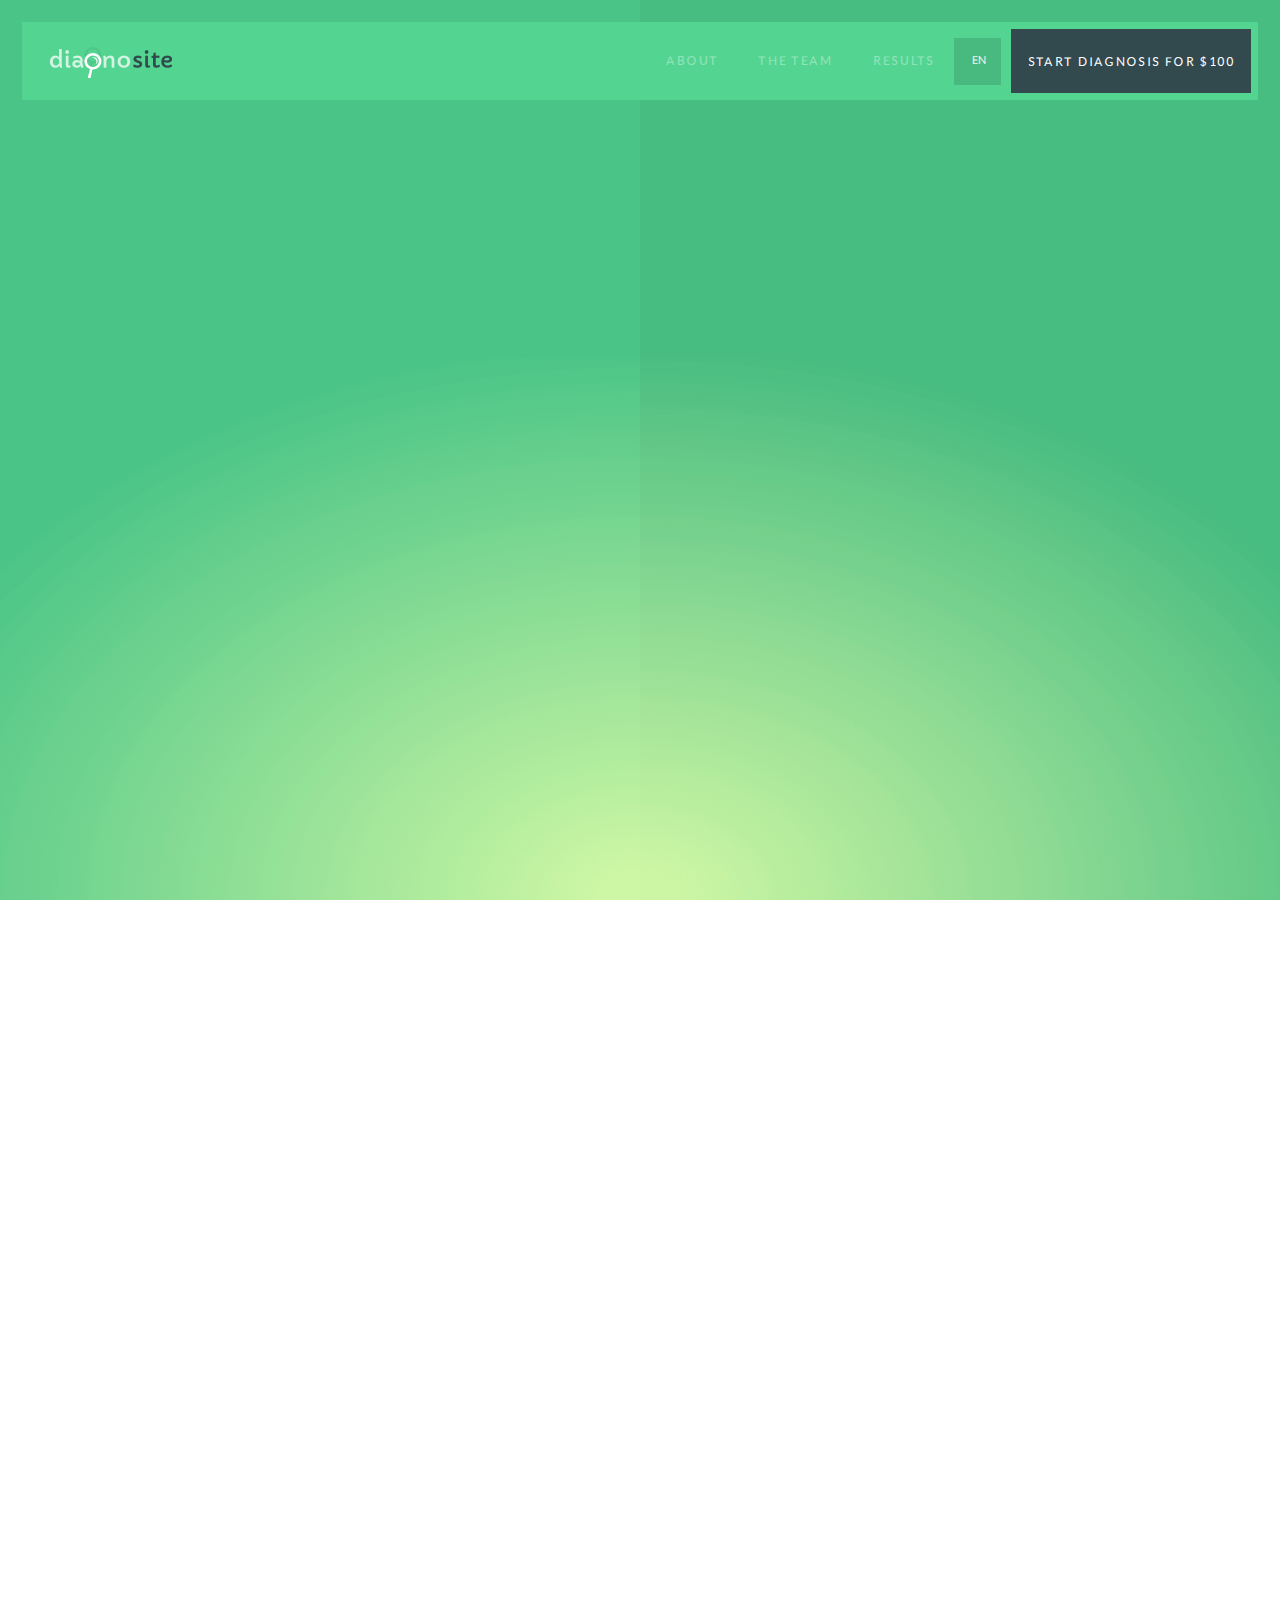
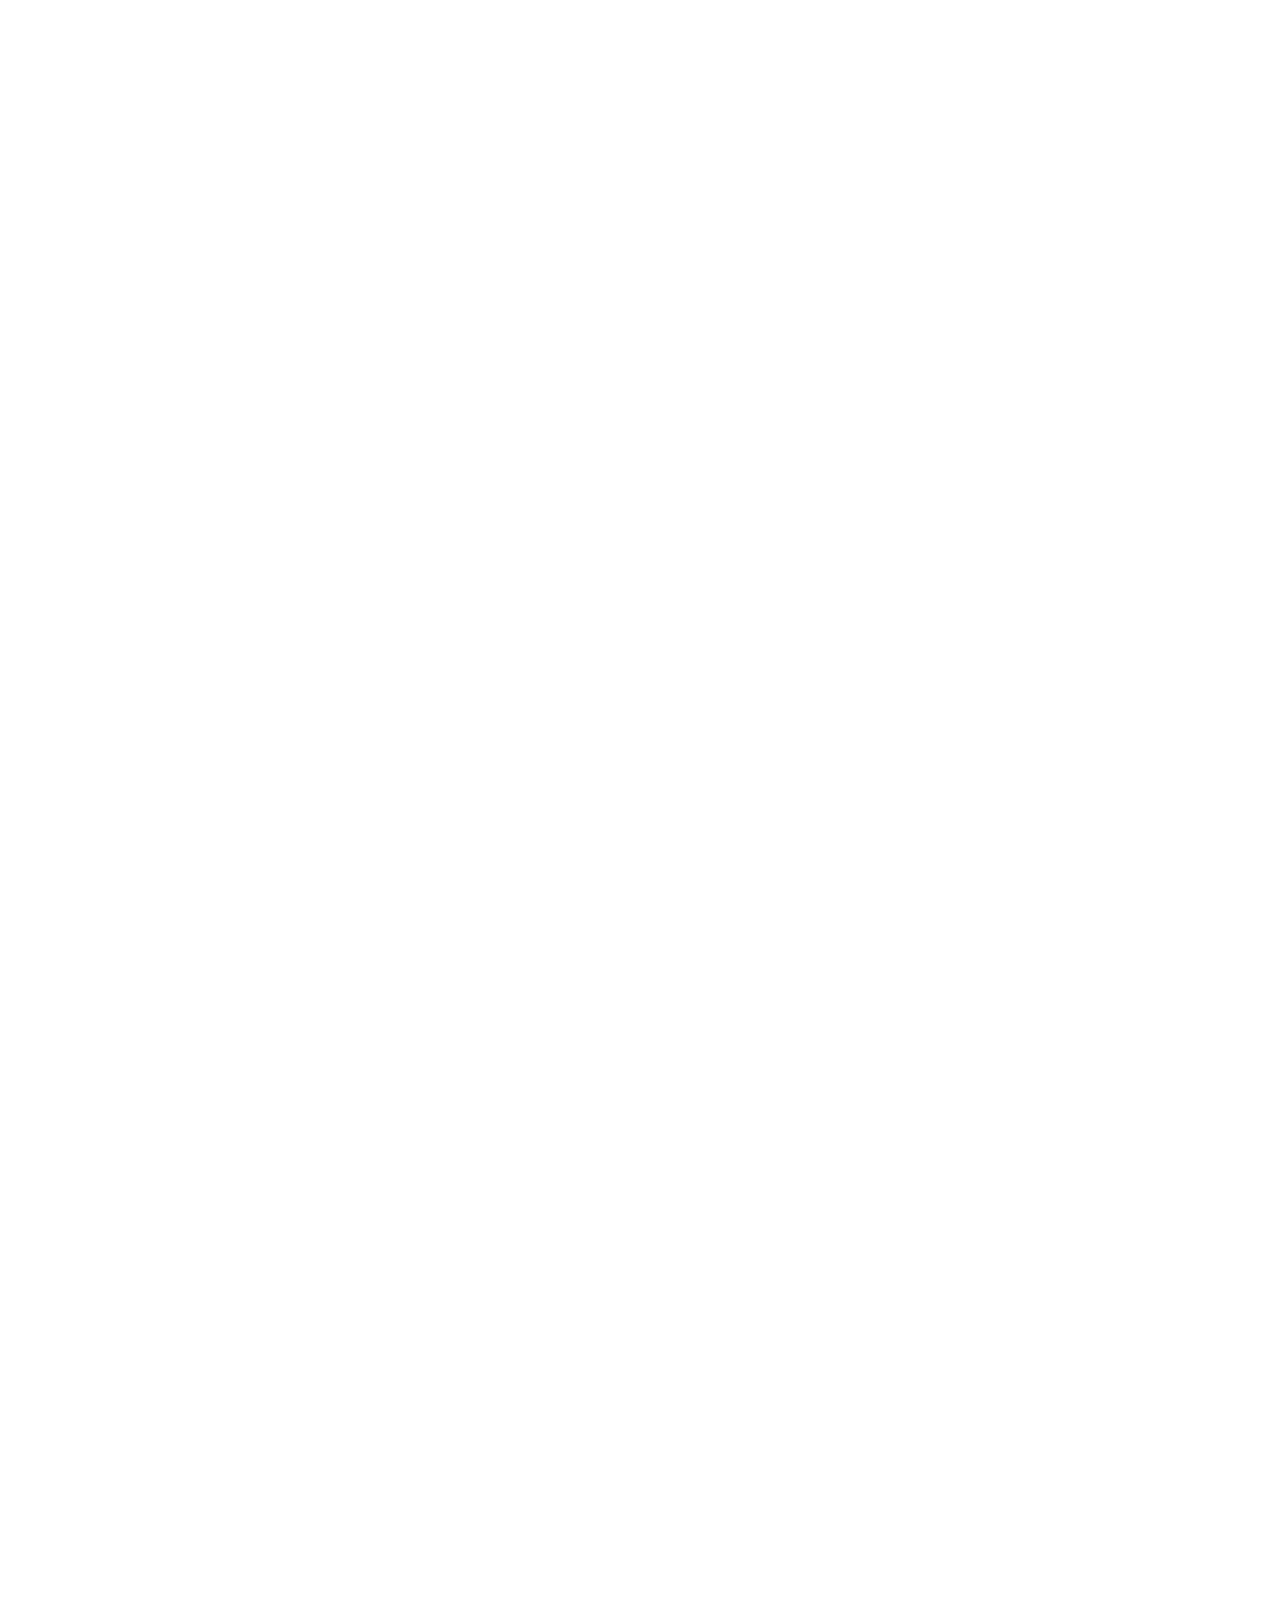
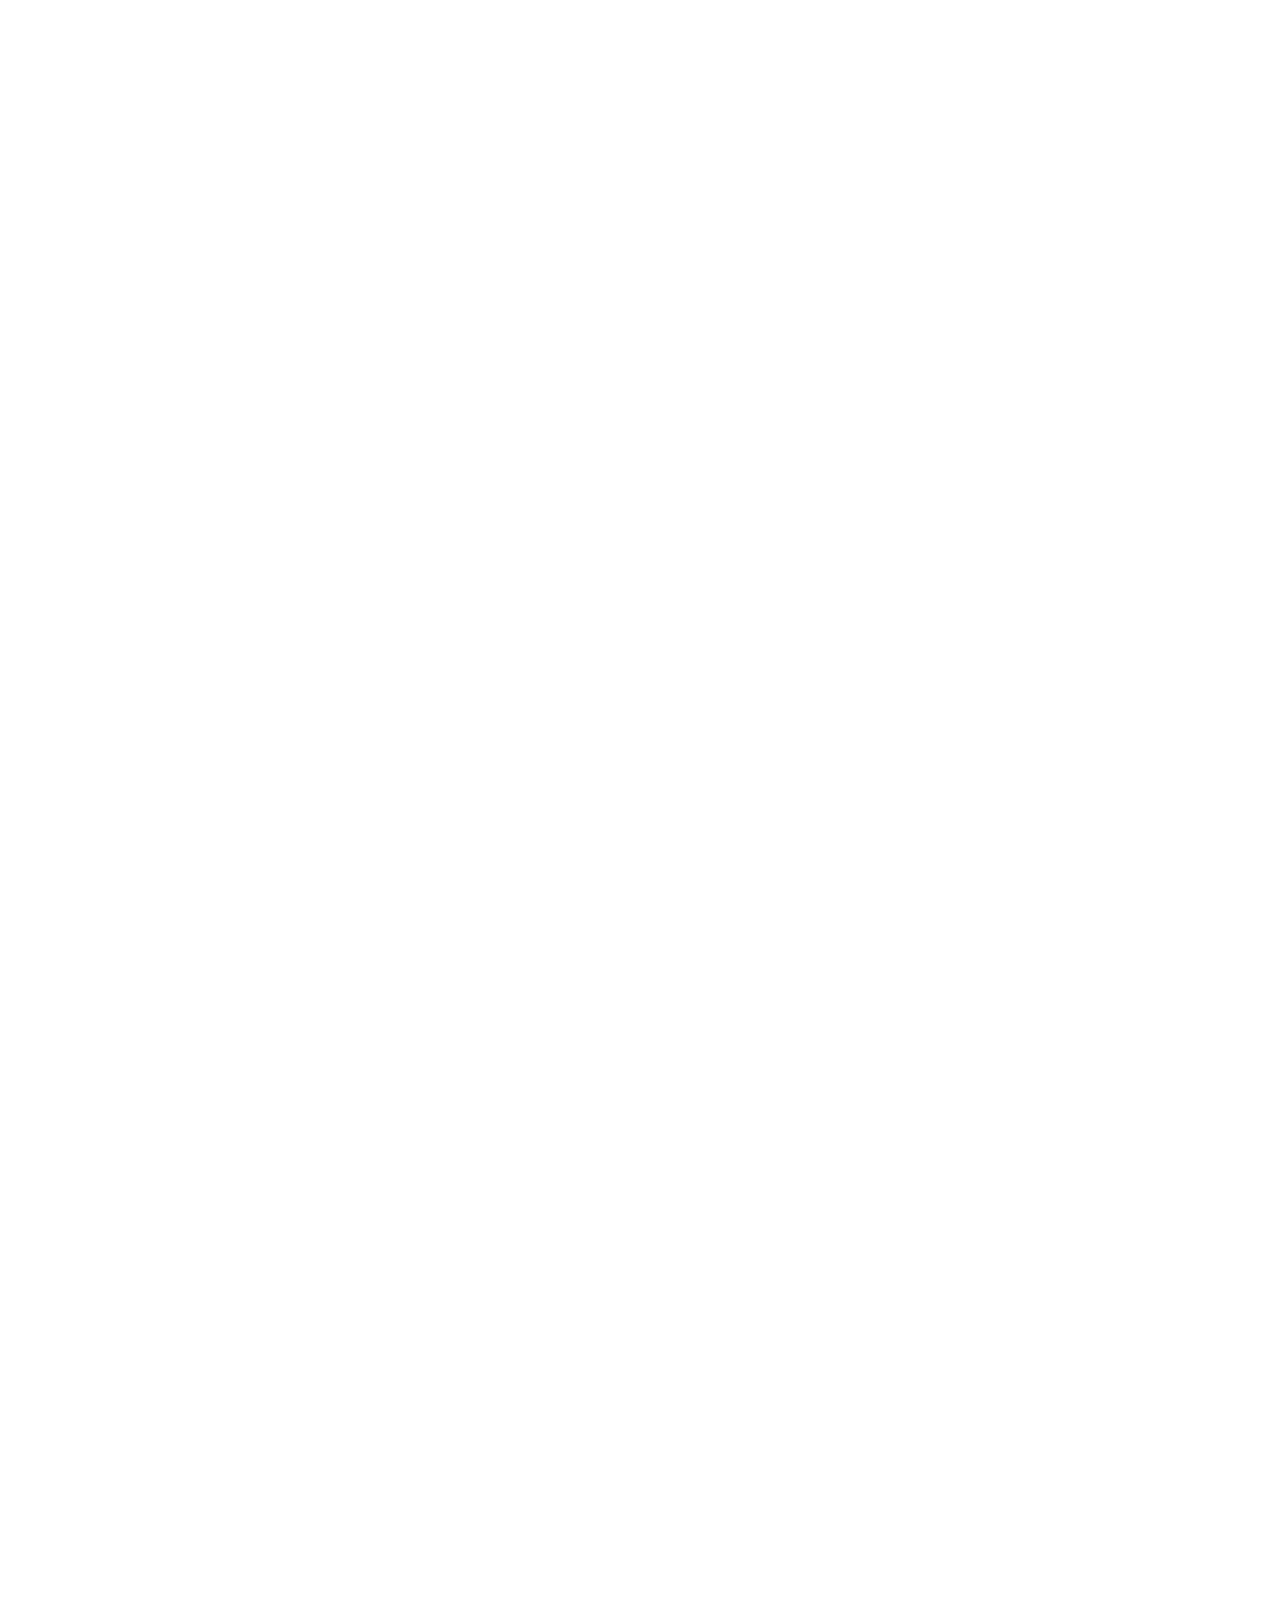
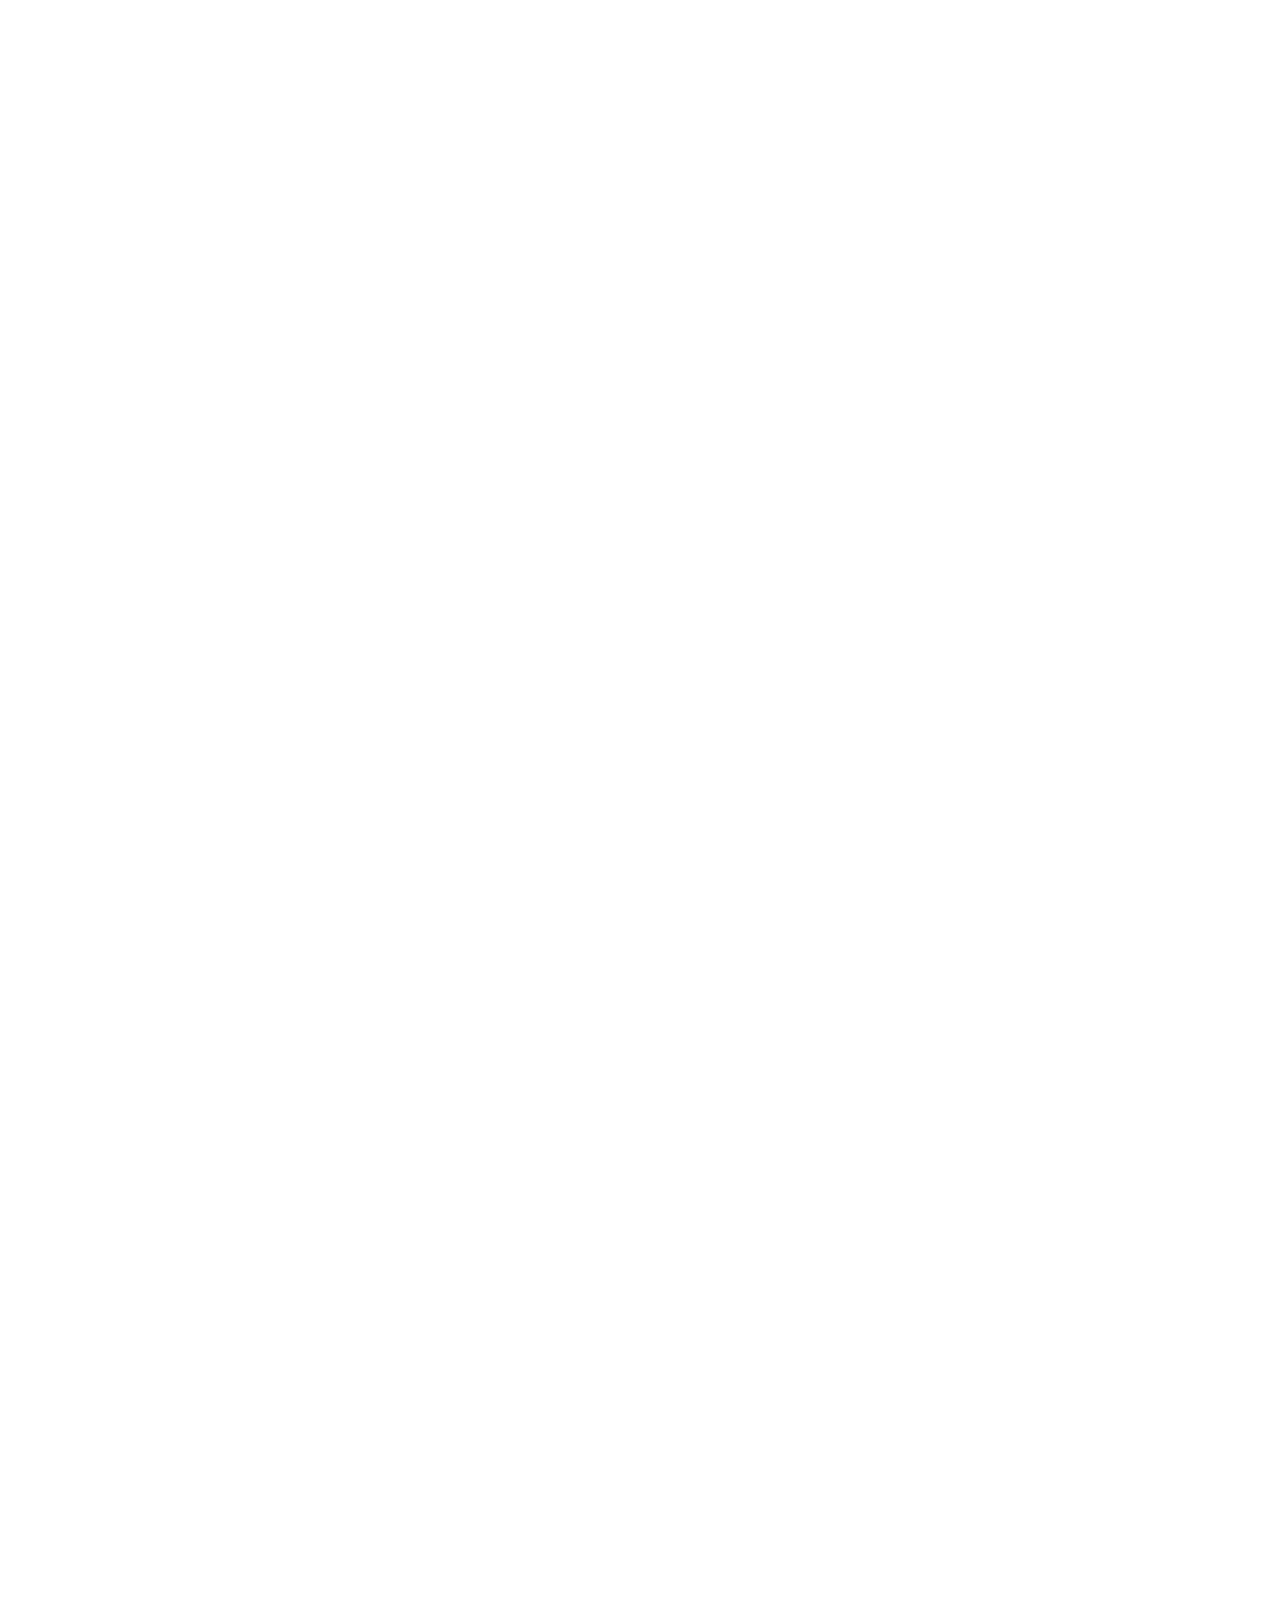
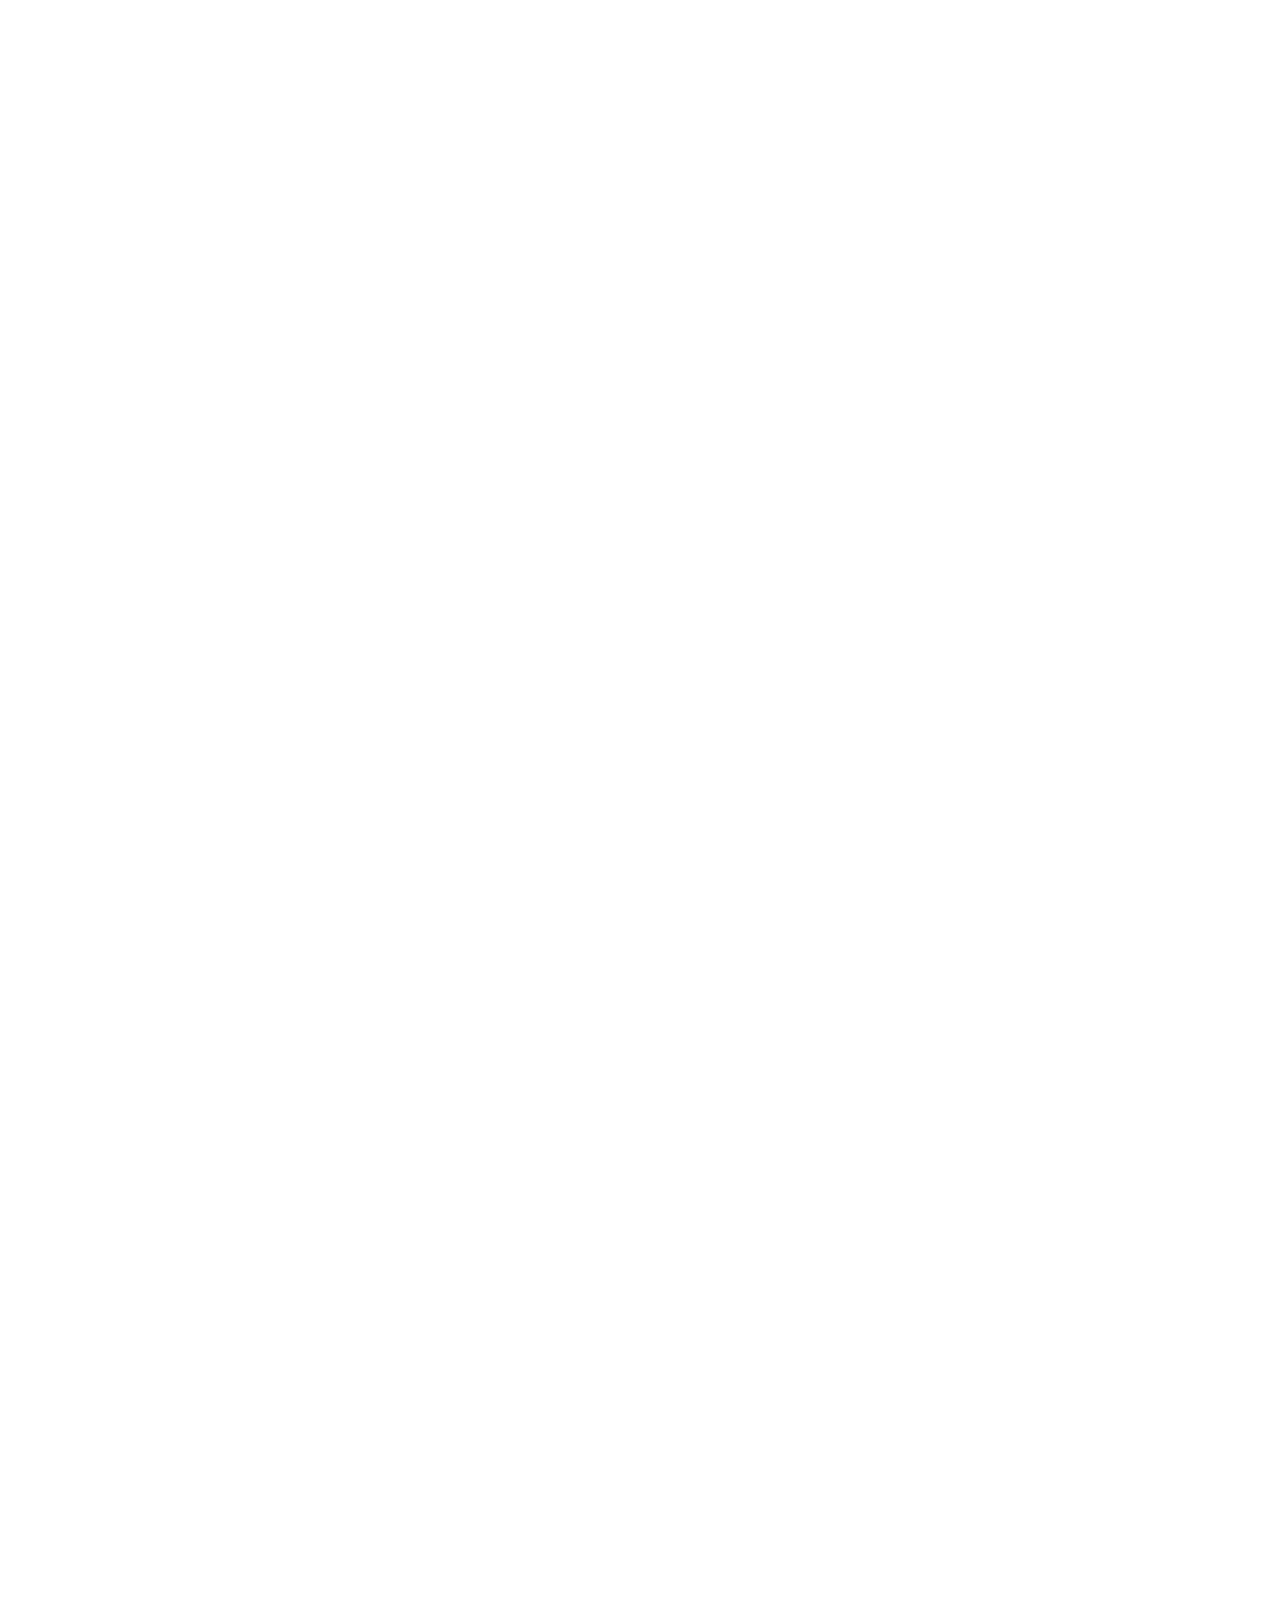
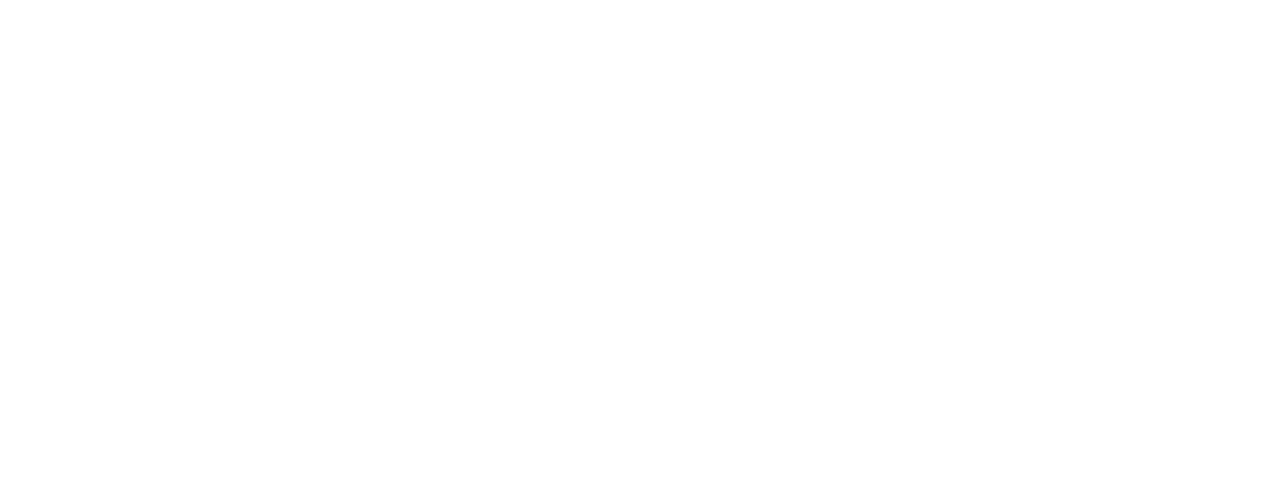
<file: index.html>
<!DOCTYPE html>
<html lang="zh-cn">

<head>
    <meta http-equiv="Content-Type" content="text/html; charset=utf-8" />
    <title></title>
    <link rel="stylesheet" href="./style/style.css">
    <script src="./js/src/jquery-1.8.3.js"></script>
    <script src="./js/src/jquery.mousewheel.js"></script>
    <script src="./js/src/TweenMax.js"></script>
    <script src="./js/main.js"></script>
</head>

<body class="">
    <!-- 固定的导航部分 start-->
    <div class="menu_wrapper">
        <div class="menu">
            <div class="content">
                <a href="#" class="logo"></a>
                <ul class="nav">
                    <li><a href="">ABOUT</a></li>
                    <li><a href="">THE TEAM</a></li>
                    <li><a href="">RESULTS</a></li>
                </ul>
                <div class="language">
                    <div class="select"><span>en</span></div>
                    <div class="dropdown" style="display: none; opacity: 0;">
                        <a class="item" href="en" style="opacity: 1;"><span>en</span></a>
                        <a class="item" href="es" style="opacity: 1;"><span>es</span></a>
                    </div>
                </div>
                <div class="line"></div>
            </div>
            <a href="#" class="start">
                <div class="state state1">
                    <span>Start diagnosis for $100</span>
                </div>
                 <div class="state state2">
                    <span>Start diagnosis for $100</span>
                </div>
            </a>
            <div class="btn_mobile"></div>
        </div>
    </div>
    <!-- 固定的导航部分 end-->
    <!-- 左侧导航 start -->
    <div class="left_nav">
        <div class="l_close"></div>
        <img src="./images/scene1/logo_menu_mobile.png" class="l_logo" />
        <a href="#" class="btn1 l_link">Start diagnosis for $100</a>
        <a href="#" class="btn2 l_link">About</a>
        <a href="#" class="btn3 l_link">The team</a>
        <a href="#" class="btn4 l_link">Results</a>
    </div>
    <!-- 左侧导航 end -->
    <!-- 主体部分 start-->
    <div class="wrapper">
        <!-- 主体 第一块内容 start -->
        <div class="scene scene1">
            <div class="middle_box"></div>
            <img class="light" src="./images/scene1/ligth_green.png" alt="">
            <img class="scene1_logo" src="./images/scene1/logo_scene1.png" alt="">
            <img class="light_left" src="./images/scene1/light_left.png" alt="">
            <img class="light_right" src="./images/scene1/light_right.png" alt="">

            <div class="scene1_1 center_align_1">
                <div class="center_align_2">
                    <p>
                        <img class="desk_img center_img_1" src="./images/scene1/scena1_center1.png" alt=""><br/>
                        <img class="desk_img center_img_2" src="./images/scene1/scena1_center2.png" alt=""><br/>
                        <img class="desk_img center_img_3" src="./images/scene1/scena1_center3.png" alt="">
                    </p>
                    <p>
                        <br />
                        <img class="mobile_img" src="./images/scene1/scena1_center4.png" alt=""><br/>
                        <img class="mobile_img" src="./images/scene1/scena1_center5.png" alt="">
                    </p>
                </div>
            </div>
            <div class="controls">
                <div>Scroll Down</div>
                <div class="icons">
                    <img src="./images/scene1/icon_keyboard.png">
                </div>
            </div>
        </div>
        <!-- 主体 第一块内容 end -->
        <!-- 主体 第二块内容 start -->
        <div class="scene scene2">
            <div class="middle_box"></div>
            <img class="light" src="./images/scene2/ligth_purple.png" alt="">
            <div class="step" style="display:block;">
                <div class="center_align_1 scene2_1">
                    <div class="center_align_2">
                        <p>
                            <img class="scene2_img_1" src="./images/scene2/step1/step_1.png" alt="">
                            <br/>
                            <img class="scene2_img_2" src="./images/scene2/step1/step_2.png" alt="">
                            <br/>
                            <img class="scene2_img_3" src="./images/scene2/step1/step_3.png" alt="">
                            <br/>
                            <img class="scene2_img_4" src="./images/scene2/step1/step_4.png" alt="">
                        </p>
                    </div>
                </div>
            </div>
            <div class="step">
                <div class="center_align_1 scene2_2">
                    <div class="center_align_2 left">
                        <img src="./images/scene2/step2/step_l.gif" alt="">
                    </div>
                    <div class="center_align_2 right">
                        <p>
                            <img class="" src="./images/scene2/step2/step_1.png" alt="">
                            <br/>
                            <img class="mt15" src="./images/scene2/step2/step_2.png" alt="">
                            <br/>
                            <img class="mt40" src="./images/scene2/step2/step_3.png" alt="">
                        </p>
                    </div>
                </div>
            </div>
            <div class="step">
                <div class="center_align_1 scene2_3">
                    <div class="center_align_2 left">
                        <img src="./images/scene2/step3/step_l.gif" alt="">
                    </div>
                    <div class="center_align_2 right">
                        <p>
                            <img class="" src="./images/scene2/step3/step_1.png" alt="">
                            <br/>
                            <img class="mt15" src="./images/scene2/step3/step_2.png" alt="">
                            <br/>
                            <img class="mt40" src="./images/scene2/step3/step_3.png" alt="">
                        </p>
                    </div>
                </div>
            </div>
            <div class="step">
                <div class="center_align_1 scene2_4">
                    <div class="center_align_2 left">
                        <img src="./images/scene2/step4/step_l.png" alt="">
                    </div>
                    <div class="center_align_2 right">
                        <p>
                            <img class="" src="./images/scene2/step4/step_1.png" alt="">
                            <br/>
                            <img class="mt15" src="./images/scene2/step4/step_2.png" alt="">
                            <br/>
                            <img class="mt40" src="./images/scene2/step4/step_3.png" alt="">
                        </p>
                    </div>
                </div>
            </div>
            <div class="points">
                <div class="point point0 selected">
                    <div class="text">Symptoms?</div>
                    <div class="point_icon"></div>
                </div>
                <div class="point point1">
                    <div class="text">No Results</div>
                    <div class="point_icon"></div>
                </div>
                <div class="point point2">
                    <div class="text">Bored</div>
                    <div class="point_icon"></div>
                </div>
                <div class="point point3">
                    <div class="text">Confused</div>
                    <div class="point_icon"></div>
                </div>
            </div>
        </div>
        <!-- 主体 第二块内容 end -->
        <!-- 主体 第三块内容 start -->
        <div class="scene scene3">
            <div class="middle_box"></div>
            <img class="light" src="./images/scene3/ligth_orange.png" alt="">
            <div class="step step3_1">
                <div class="center_align_1">
                    <div class="center_align_2">
                        <p>
                            <img class="" src="./images/scene3/step_1.png" alt="">
                            <br/>
                            <img class="mt32" src="./images/scene3/step_2.png" alt="">
                            <br/>
                            <img class="mt15" src="./images/scene3/step_3.png" alt="">
                        </p>
                    </div>
                </div>
            </div>
            <div class="step step3_2">
                <div class="center_align_1">
                    <div class="center_align_2">
                        <p>
                            <img class="" src="./images/scene3/step_4.png" alt="">
                            <br/>
                            <img class="mt32" src="./images/scene3/step_5.png" alt="">
                            <br/>
                            <img class="mt15" src="./images/scene3/step_6.png" alt="">
                        </p>
                    </div>
                </div>
            </div>
        </div>
        <!-- 主体 第三块内容 end -->
        <!-- 主体 第四块内容 start -->
        <div class="scene scene4">
            <div class="item">
                <div class="center_align_1">
                    <div class="center_align_2">
                        <p>
                            <img class="" src="./images/scene4/icon1_1.png" alt="">
                            <br/>
                            <img class="mt30" src="./images/scene4/icon1_2.png" alt="">
                            <br/>
                            <img class="mt40" src="./images/scene4/icon1_3.png" alt="">
                        </p>
                    </div>
                </div>
            </div>
            <div class="item">
                <div class="center_align_1">
                    <div class="center_align_2">
                        <p>
                            <img class="" src="./images/scene4/icon2_1.png" alt="">
                            <br/>
                            <img class="mt30" src="./images/scene4/icon2_2.png" alt="">
                            <br/>
                            <img class="mt40" src="./images/scene4/icon2_3.png" alt="">
                        </p>
                    </div>
                </div>
            </div>
            <div class="item">
                <div class="center_align_1">
                    <div class="center_align_2">
                        <p>
                            <img class="" src="./images/scene4/icon3_1.png" alt="">
                            <br/>
                            <img class="mt30" src="./images/scene4/icon3_2.png" alt="">
                            <br/>
                            <img class="mt40" src="./images/scene4/icon3_3.png" alt="">
                        </p>
                    </div>
                </div>
            </div>
        </div>
        <!-- 主体 第四块内容 end -->
        <!-- 主体 第五块内容 start -->
        <div class="scene scene5">
            <div class="middle_box"></div>
            <img class="light" src="./images/scene1/ligth_green.png" alt="">
            <img class="scene5_img" src="./images/scene5/scene5_1.png" >
            <div class="area_content">
                <div class="center_align_1">
                    <div class="center_align_2">
                        <img class="" src="./images/scene5/scene5_2.png" alt="">
                        <a class="button1">
                            <div class="state1"><span>Start diagnosis for $100</span></div>
                            <div class="state2"><span>Start diagnosis for $100</span></div>
                        </a>
                        <div class="lines"></div>
                        <img class="" src="./images/scene5/scene5_3.png" alt="">
                        <div class="buttons">
                            <a class="button2 link" href="en/the-team" >
                                <div class="state1" >
                                    <div class="tex_small">Meet</div>
                                    <div>The team</div>
                                </div>
                                <div class="state2" >
                                    <div class="tex_small">Meet</div>
                                    <div>The team</div>
                                </div>
                            </a>
                            <a class="button2 link" href="en/the-team" >
                                <div class="state1" >
                                    <div class="tex_small">Meet</div>
                                    <div>The team</div>
                                </div>
                                <div class="state2" >
                                    <div class="tex_small">Meet</div>
                                    <div>The team</div>
                                </div>
                            </a>
                        </div>
                    </div>
                </div>
            </div>
        </div>
        <!-- 主体 第五块内容 end -->
        <!-- footer部分 start -->
        <div class="footer">
            <div class="principal">
                <div class="middle_box"></div>
                <div class="content">
                    <p class="font_latoblack">DO YOU HAVE ANY DOUBTS?</p>
                    <p class="font_latoregular">Contact us at:</p>
                    <p class="font_email"><span style="font-size: 20px;">
                    	<a href="mailto:contact@diagnosite.com">contact<span style="color: #4bc585;">@</span>diagnosite.com</a></span>
                    </p>
                </div>
            </div>
            <div class="other">
                <div class="middle_box"></div>
                <div class="center">
                    <p>All rights reserved to diagno<span style="color: #4cc586;">site</span> 2014</p>
                </div>
                <div class="left">
                    <img src="./images/logo_footer.png">
                </div>
                <div class="right">
                    <span>A product by</span>
                    <a href="http://fixedagency.com/" target="_blank"><img class="logo_fixed" src="./images/logo_footer2.png"></a>
                </div>
            </div>
        </div>
        <!-- footer部分 end -->
    </div>
    <!-- 主体部分 end-->
</body>

</html>
</file>
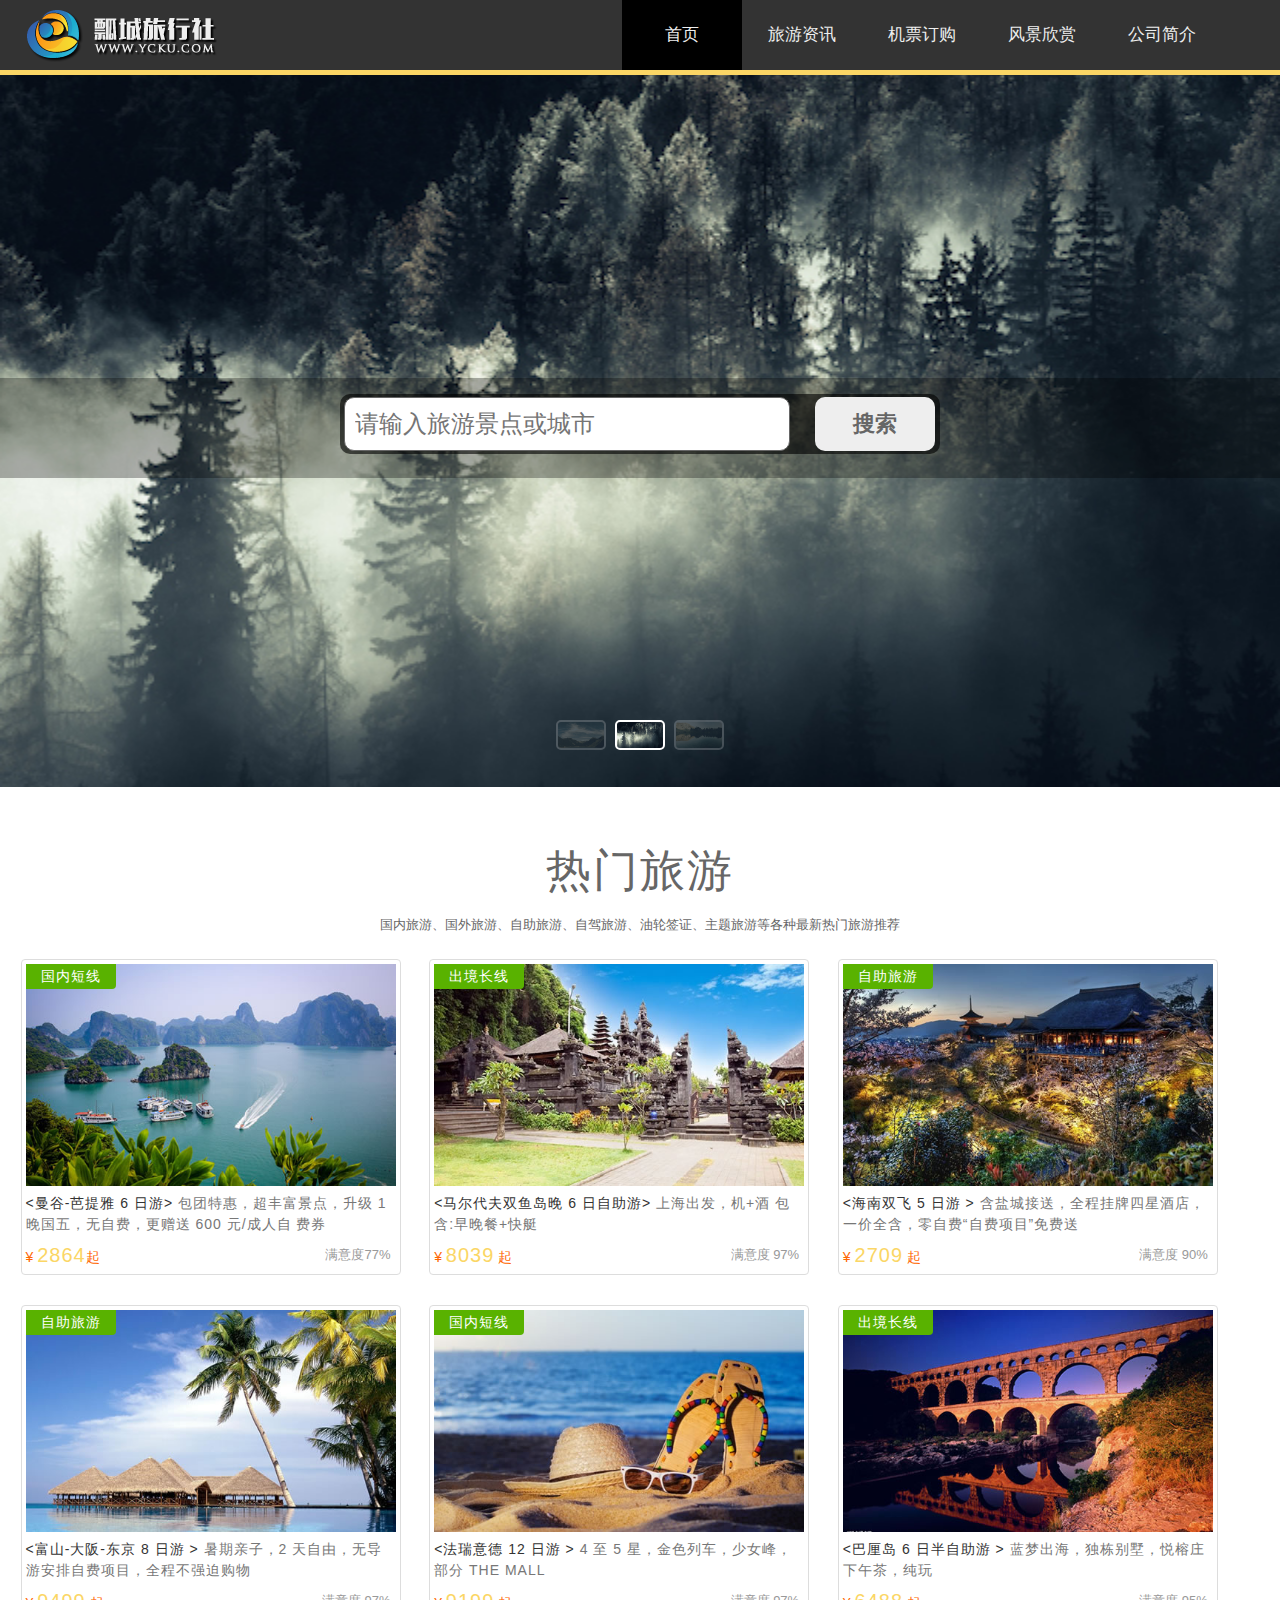
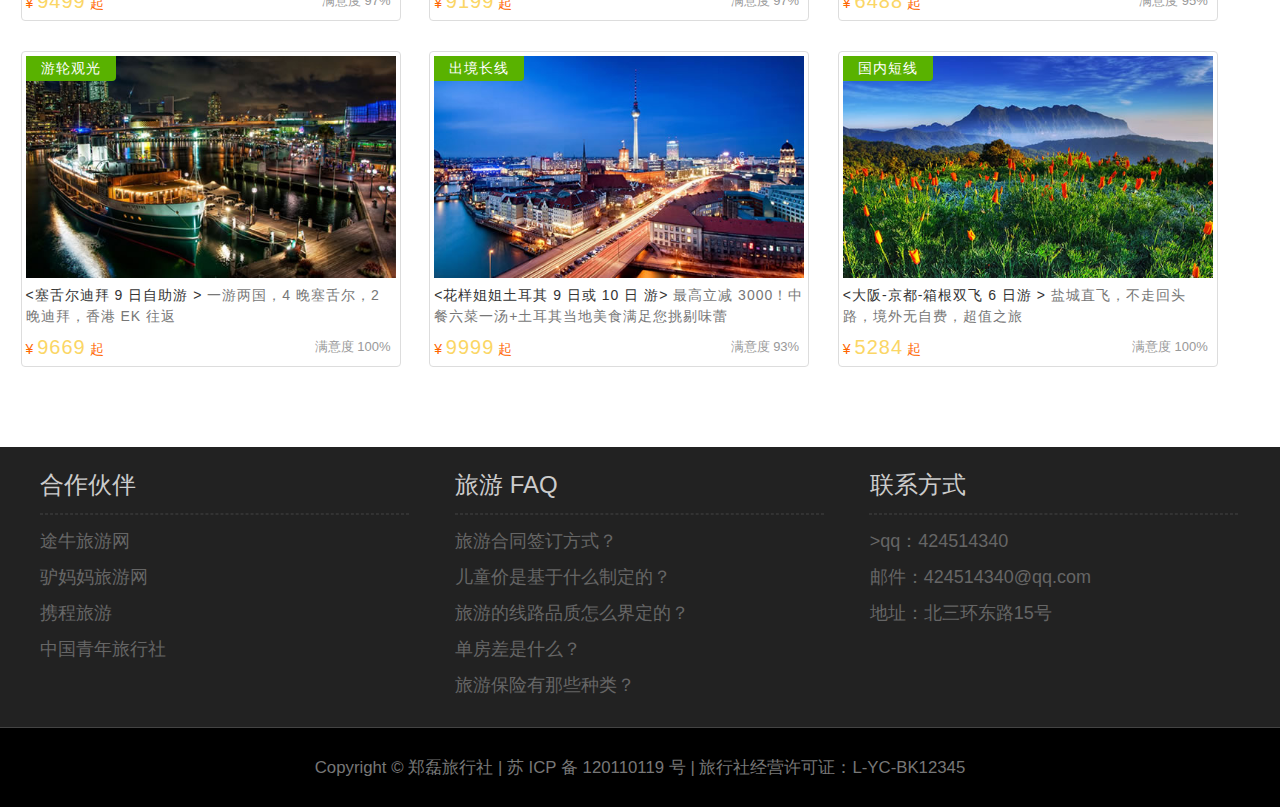
<file: zhenglei/index.html>
<!DOCTYPE html>
<html>
<head lang="en">
    <meta charset="UTF-8">
    <link href="css/style.css" rel="stylesheet" type="text/css" />
    <link rel="stylesheet" type="text/css" href="css/default.css">
    <link rel="stylesheet" href="style.css">
    <link rel="stylesheet" href="basic.css">
    <link rel='stylesheet' href='http://libs.useso.com/js/font-awesome/4.2.0/css/font-awesome.min.css'>
    <script type="text/javascript" src="jquery.js"></script>
    <script type="text/javascript" src="jquery.slidizle.js"></script>
    <script type="text/javascript" src="main.js"></script>
    <title>郑磊旅游团</title>
</head>
<body>
<header id="header">
    <div class="center">
        <h1 class="logo">郑磊旅游团</h1>
        <nav class="link">
            <h2 class="none">网站导航</h2>
            <ul class="link">
                <li class="active"><a href="index.html">首页</a></li>
                <li><a href="information.html">旅游资讯</a></li>
                <li><a href="ticket.html">机票订购</a></li>
                <li><a href="scenery.html">风景欣赏</a></li>
                <li><a href="###">公司简介</a></li>
            </ul>
        </nav>
    </div>
</header>
<div id="search">
    <section id="progressbar-slider" class="sample slider--animated" data-slidizle data-slidizle-loop="true" data-slidizle-timeout="3000" data-slidizle-pause-on-hover="true">
        <ul class="slider-content" data-slidizle-content>
            <li data-slidizle-slide-id="slide1" class="slider-item" style="background-image:url('img/01.jpg')">
            </li>
            <li data-slidizle-slide-id="slide2" data-slidizle-timeout="1000" class="slider-item" style="background-image:url('img/02.jpg')">
            </li>
            <li data-slidizle-slide-id="slide3" class="slider-item" style="background-image:url('img/03.jpg')">
            </li>
        </ul>
        <header>
           
        </header>
        <div class="slider-next" data-slidizle-next>
            <i class="fa fa-arrow-right"></i>
        </div>
        <div class="slider-previous" data-slidizle-previous>
            <i class="fa fa-arrow-left"></i>
        </div>
        <div class="slider-progressbar"></div>
        <ul class="slider-navigation" data-slidizle-navigation>
            <li class="slider-navigation-item" data-slidizle-slide-id="slide2" style="background-image:url('img/02.jpg')">
            </li>
            <li class="slider-navigation-item" data-slidizle-slide-id="slide1" style="background-image:url('img/01.jpg')">
            </li>
            <li class="slider-navigation-item" data-slidizle-slide-id="slide3" style="background-image:url('img/03.jpg')">
            </li>
        </ul>
        <div class="slidizle-loading">
        </div>
    </section>
    <div class="center"></div>
    <input type="text" class="search" placeholder="请输入旅游景点或城市">
    <button class="button">搜索</button>
</div>
<div id="tour">
    <section class="center">
        <h2>热门旅游</h2>
        <p>国内旅游、国外旅游、自助旅游、自驾旅游、油轮签证、主题旅游等各种最新热门旅游推荐</p>
    </section>
    <figure>
        <img src="img/tour1.jpg" alt="热门旅游">
        <figcaption>
            <strong class="title">&lt;曼谷-芭提雅 6 日游&gt;</strong>
            包团特惠，超丰富景点，升级 1 晚国五，无自费，更赠送 600 元/成人自
            费券
        </figcaption>
        <div>
            <em class="sat">满意度77%</em>
            <span class="price">¥ <strong>2864</strong>起</span>
        </div>
        <div class="type">国内短线</div>
    </figure>
    <figure>
        <img src="img/tour2.jpg" alt="热门旅游">
        <figcaption><strong class="title">&lt;马尔代夫双鱼岛晚 6 日自助游&gt;</strong>
            上海出发，机+酒 包含:早晚餐+快艇
        </figcaption>
        <div>
            <em class="sat">满意度 97%</em>
            <span class="price">¥ <strong>8039</strong> 起</span>
        </div>
        <div class="type">出境长线</div>
    </figure>
    <figure>
        <img src="img/tour3.jpg" alt="热门旅游">
        <figcaption><strong class="title">&lt;海南双飞 5 日游
            &gt;</strong> 含盐城接送，全程挂牌四星酒店，一价全含，零自费“自费项目”免费送
        </figcaption>
        <div>
            <em class="sat">满意度 90%</em>
            <span class="price">¥ <strong>2709</strong> 起</span>
        </div>
        <div class="type">自助旅游</div>
    </figure>
    <figure>
        <img src="img/tour4.jpg" alt="热门旅游">
        <figcaption><strong class="title">&lt;富山-大阪-东京 8 日游
            &gt;</strong> 暑期亲子，2 天自由，无导游安排自费项目，全程不强迫购物
        </figcaption>
        <div>
            <em class="sat">满意度 97%</em>
            <span class="price">¥ <strong>9499</strong> 起</span>
        </div>
        <div class="type">自助旅游</div>
    </figure>
    <figure>
        <img src="img/tour5.jpg" alt="热门旅游">
        <figcaption><strong class="title">&lt;法瑞意德 12 日游
            &gt;</strong> 4 至 5 星，金色列车，少女峰，部分 THE MALL
        </figcaption>
        <div>
            <em class="sat">满意度 97%</em>
            <span class="price">¥ <strong>9199</strong> 起</span>
        </div>
        <div class="type">国内短线</div>
    </figure>
    <figure>
        <img src="img/tour6.jpg" alt="热门旅游">
        <figcaption><strong class="title">&lt;巴厘岛 6 日半自助游
            &gt;</strong> 蓝梦出海，独栋别墅，悦榕庄下午茶，纯玩
        </figcaption>
        <div>
            <em class="sat">满意度 95%</em>
            <span class="price">¥ <strong>6488</strong> 起</span>
        </div>
        <div class="type">出境长线</div>
    </figure>
    <figure>
        <img src="img/tour7.jpg" alt="热门旅游">
        <figcaption><strong class="title">&lt;塞舌尔迪拜 9 日自助游
            &gt;</strong> 一游两国，4 晚塞舌尔，2 晚迪拜，香港 EK 往返
        </figcaption>
        <div>
            <em class="sat">满意度 100%</em>
            <span class="price">¥ <strong>9669</strong> 起</span>
        </div>
        <div class="type">游轮观光</div>
    </figure>
    <figure>
        <img src="img/tour8.jpg" alt="热门旅游">
        <figcaption><strong class="title">&lt;花样姐姐土耳其 9 日或 10 日
            游&gt;</strong> 最高立减 3000！中餐六菜一汤+土耳其当地美食满足您挑剔味蕾
        </figcaption>
        <div>
            <em class="sat">满意度 93%</em>
            <span class="price">¥ <strong>9999</strong> 起</span>
        </div>
        <div class="type">出境长线</div>
    </figure>
    <figure>
        <img src="img/tour9.jpg" alt="热门旅游">
        <figcaption><strong class="title">&lt;大阪-京都-箱根双飞 6 日游
            &gt;</strong> 盐城直飞，不走回头路，境外无自费，超值之旅
        </figcaption>
        <div>
            <em class="sat">满意度 100%</em>
            <span class="price">¥ <strong>5284</strong> 起</span>
        </div>
        <div class="type">国内短线</div>
    </figure>
</div>
<footer id="footer">
    <div class="top">
        <div class="block">
            <h2>合作伙伴</h2>
            <hr>
            <ul>
                <li>途牛旅游网</li>
                <li>驴妈妈旅游网</li>
                <li>携程旅游</li>
                <li>中国青年旅行社</li>
            </ul>
        </div>
        <div class="block center">
            <h2>旅游 FAQ</h2>
            <hr>
            <ul>
                <li>旅游合同签订方式？</li>
                <li>儿童价是基于什么制定的？</li>
                <li>旅游的线路品质怎么界定的？</li>
                <li>单房差是什么？</li>
                <li>旅游保险有那些种类？</li>
            </ul>
        </div>
        <div class="block right">
            <h2>联系方式</h2>
            <hr>
            <ul>
                <li>>qq：424514340</li>
                <li>邮件：424514340@qq.com</li>
                <li>地址：北三环东路15号</li>
            </ul>
        </div>
    </div>
    <div class="bottom">
        Copyright © 郑磊旅行社 | 苏 ICP 备 120110119 号 | 旅行社经营许可证：L-YC-BK12345
    </div>
</footer>
</body>
</html>
</file>
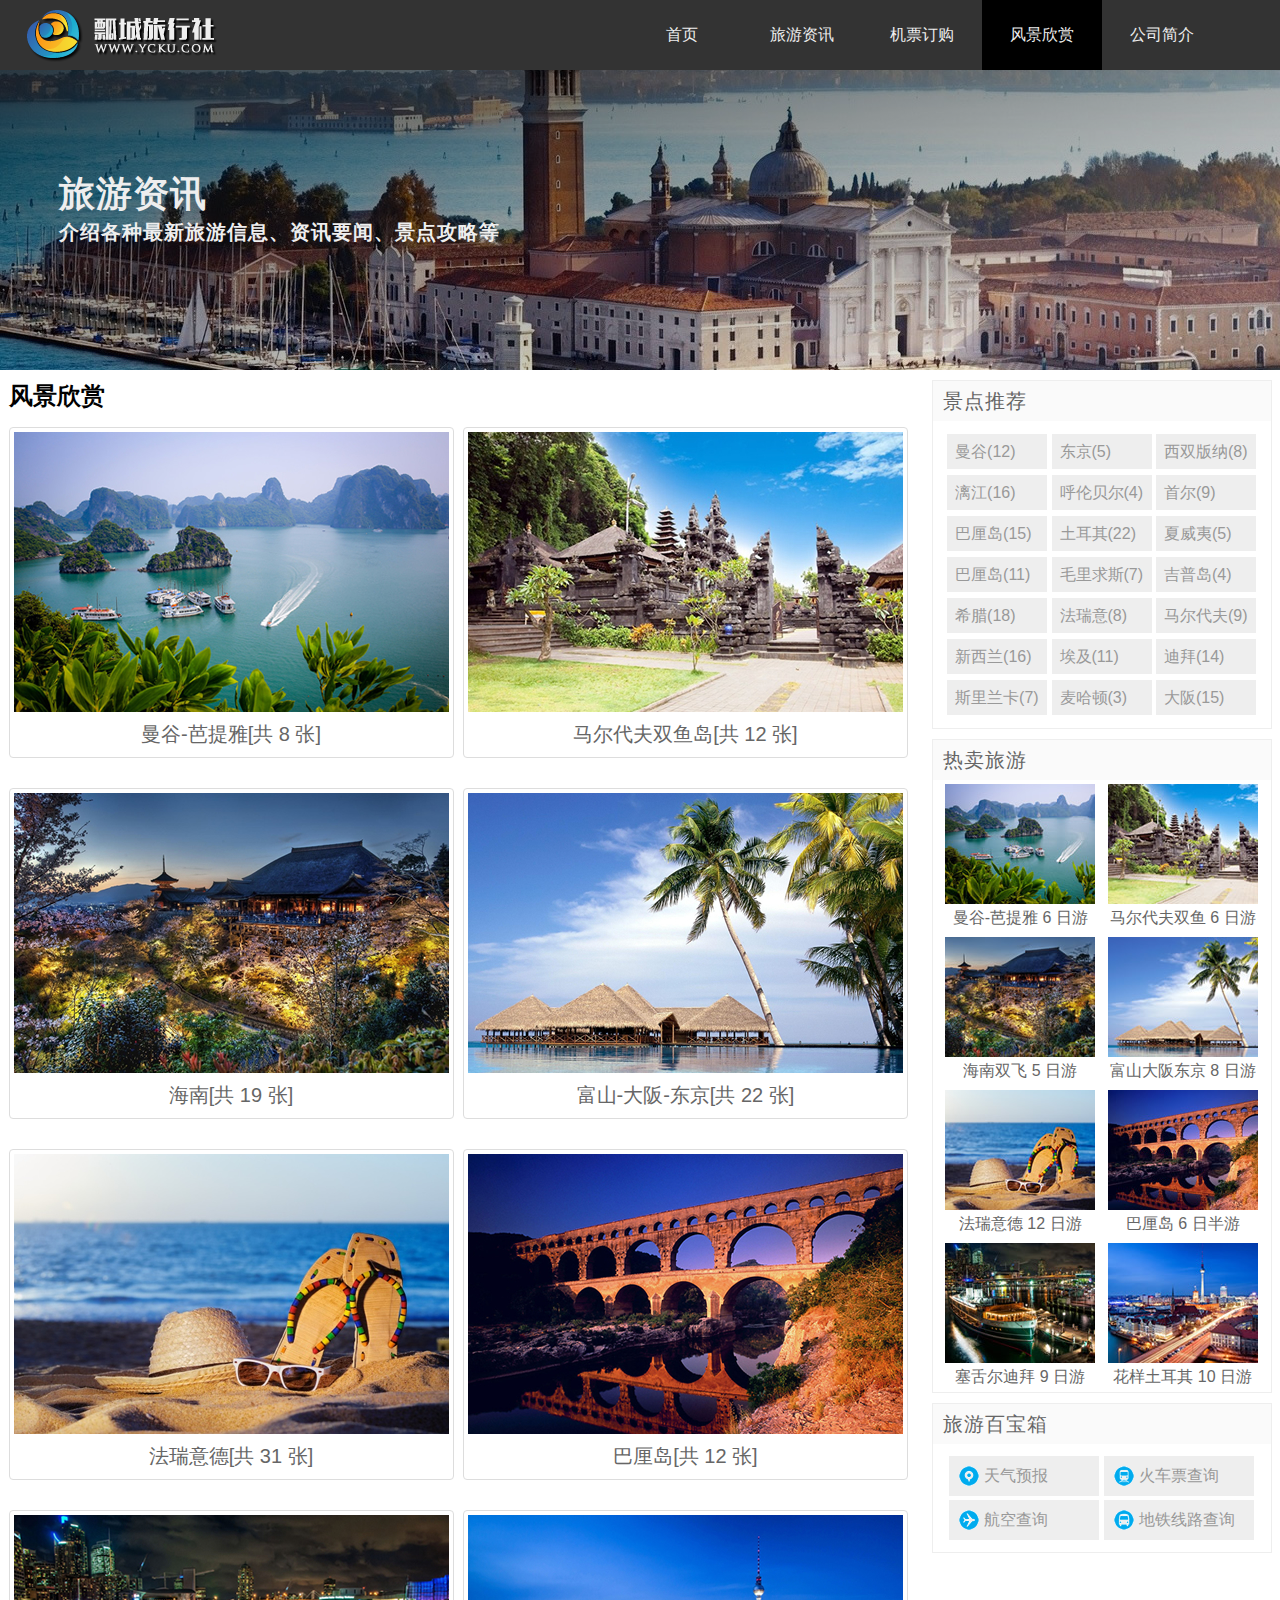
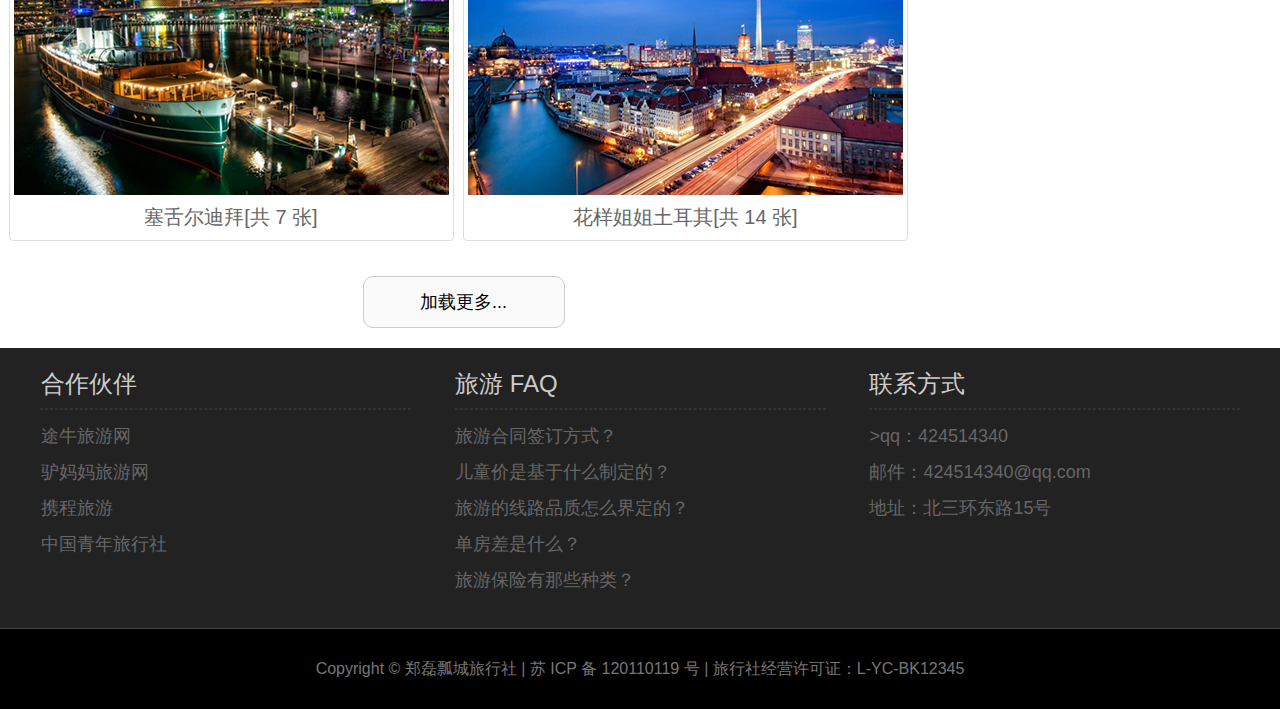
<file: scenery.html>
<!DOCTYPE html>
<html>
<head lang="en">
    <meta charset="UTF-8">
    <link rel="stylesheet" href="style.css">
    <link rel="stylesheet" href="basic.css">
    <title>郑磊旅游团</title>
</head>
<body>
<header id="header">
    <div class="center">
        <h1 class="logo">郑磊旅游团</h1>
        <nav class="link">
            <h2 class="none">网站导航</h2>
            <ul class="link">
                <li><a href="index.html">首页</a></li>
                <li><a href="information.html">旅游资讯</a></li>
                <li><a href="ticket.html">机票订购</a></li>
                <li class="active"><a href="scenery.html">风景欣赏</a></li>
                <li><a href="###">公司简介</a></li>
            </ul>
        </nav>
    </div>
</header>
<div id="headline">
    <div class="center">
        <hgroup>
            <h2>旅游资讯</h2>
            <h3>介绍各种最新旅游信息、资讯要闻、景点攻略等</h3>
        </hgroup>
    </div>
</div>
<div id="container">
    <aside class="sidebar">
        <div class="sidebox recommend">
            <h2>景点推荐</h2>
            <div class="tag">
                <ul>
                    <li><a href="###">曼谷(12)</a></li>
                    <li><a href="###">东京(5)</a></li>
                    <li><a href="###">西双版纳(8)</a></li>
                    <li><a href="###">漓江(16)</a></li>
                    <li><a href="###">呼伦贝尔(4)</a></li>
                    <li><a href="###">首尔(9)</a></li>
                    <li><a href="###">巴厘岛(15)</a></li>
                    <li><a href="###">土耳其(22)</a></li>
                    <li><a href="###">夏威夷(5)</a></li>
                    <li><a href="###">巴厘岛(11)</a></li>
                    <li><a href="###">毛里求斯(7)</a></li>
                    <li><a href="###">吉普岛(4)</a></li>
                    <li><a href="###">希腊(18)</a></li>
                    <li><a href="###">法瑞意(8)</a></li>
                    <li><a href="###">马尔代夫(9)</a></li>
                    <li><a href="###">新西兰(16)</a></li>
                    <li><a href="###">埃及(11)</a></li>
                    <li><a href="###">迪拜(14)</a></li>
                    <li><a href="###">斯里兰卡(7)</a></li>
                    <li><a href="###">麦哈顿(3)</a></li>
                    <li><a href="###">大阪(15)</a></li>
                </ul>
            </div>
        </div>
        <div class="sidebox hot">
            <h2>热卖旅游</h2>
            <figure>
                <img src="img/hot1.jpg" alt="曼谷-芭提雅 6 日游">
                <figcaption>曼谷-芭提雅 6 日游</figcaption>
            </figure>
            <figure>
                <img src="img/hot2.jpg" alt="马尔代夫双鱼 6 日游">
                <figcaption>马尔代夫双鱼 6 日游</figcaption>
            </figure>
            <figure>
                <img src="img/hot3.jpg" alt="海南双飞 5 日游">
                <figcaption>海南双飞 5 日游</figcaption>
            </figure>
            <figure>
                <img src="img/hot4.jpg" alt="富山大阪东京 8 日游">
                <figcaption>富山大阪东京 8 日游</figcaption>
            </figure>
            <figure>
                <img src="img/hot5.jpg" alt="法瑞意德 12 日游">
                <figcaption>法瑞意德 12 日游</figcaption>
            </figure>
            <figure>
                <img src="img/hot6.jpg" alt="巴厘岛 6 日半游">
                <figcaption>巴厘岛 6 日半游</figcaption>
            </figure>
            <figure>
                <img src="img/hot7.jpg" alt="塞舌尔迪拜 9 日游">
                <figcaption>塞舌尔迪拜 9 日游</figcaption>
            </figure>
            <figure>
                <img src="img/hot8.jpg" alt="花样土耳其 10 日游">
                <figcaption>花样土耳其 10 日游</figcaption>
            </figure>
        </div>
        <div class="sidebox treasure">
            <h2>旅游百宝箱</h2>
            <div class="box">
                <a href="###" class="trea1">天气预报</a>
                <a href="###" class="trea2">火车票查询</a>
                <a href="###" class="trea3">航空查询</a>
                <a href="###" class="trea4">地铁线路查询</a>
            </div>
        </div>
    </aside>
    <div class="list scenery">
        <section>
            <h2>风景欣赏</h2>
            <figure>
                <img src="img/s1.jpg" alt="曼谷-芭提雅">
                <figcaption>曼谷-芭提雅[共 8 张]</figcaption>
            </figure>
            <figure>
                <img src="img/s2.jpg" alt="马尔代夫双鱼岛">
                <figcaption>马尔代夫双鱼岛[共 12 张]</figcaption>
            </figure>
            <figure>
                <img src="img/s3.jpg" alt="海南">
                <figcaption>海南[共 19 张]</figcaption>
            </figure>
            <figure>
                <img src="img/s4.jpg" alt="富山-大阪-东京">
                <figcaption>富山-大阪-东京[共 22 张]</figcaption>
            </figure>
            <figure>
                <img src="img/s5.jpg" alt="法瑞意德">
                <figcaption>法瑞意德[共 31 张]</figcaption>
            </figure>
            <figure>
                <img src="img/s6.jpg" alt="巴厘岛">
                <figcaption>巴厘岛[共 12 张]</figcaption>
            </figure>
            <figure>
                <img src="img/s7.jpg" alt="塞舌尔迪拜">
                <figcaption>塞舌尔迪拜[共 7 张]</figcaption>
            </figure>
            <figure>
                <img src="img/s8.jpg" alt="花样姐姐土耳其">
                <figcaption>花样姐姐土耳其[共 14 张]</figcaption>
            </figure>
        </section>
        <div class="more">加载更多...</div>
    </div>
</div>
<footer id="footer">
    <div class="top">
        <div class="block">
            <h2>合作伙伴</h2>
            <hr>
            <ul>
                <li>途牛旅游网</li>
                <li>驴妈妈旅游网</li>
                <li>携程旅游</li>
                <li>中国青年旅行社</li>
            </ul>
        </div>
        <div class="block center">
            <h2>旅游 FAQ</h2>
            <hr>
            <ul>
                <li>旅游合同签订方式？</li>
                <li>儿童价是基于什么制定的？</li>
                <li>旅游的线路品质怎么界定的？</li>
                <li>单房差是什么？</li>
                <li>旅游保险有那些种类？</li>
            </ul>
        </div>
        <div class="block right">
            <h2>联系方式</h2>
            <hr>
            <ul>
                <li>>qq：424514340</li>
                <li>邮件：424514340@qq.com</li>
                <li>地址：北三环东路15号</li>
            </ul>
        </div>
    </div>
    <div class="bottom">
        Copyright © 郑磊瓢城旅行社 | 苏 ICP 备 120110119 号 | 旅行社经营许可证：L-YC-BK12345
    </div>
</footer>
</body>
</html>
</file>
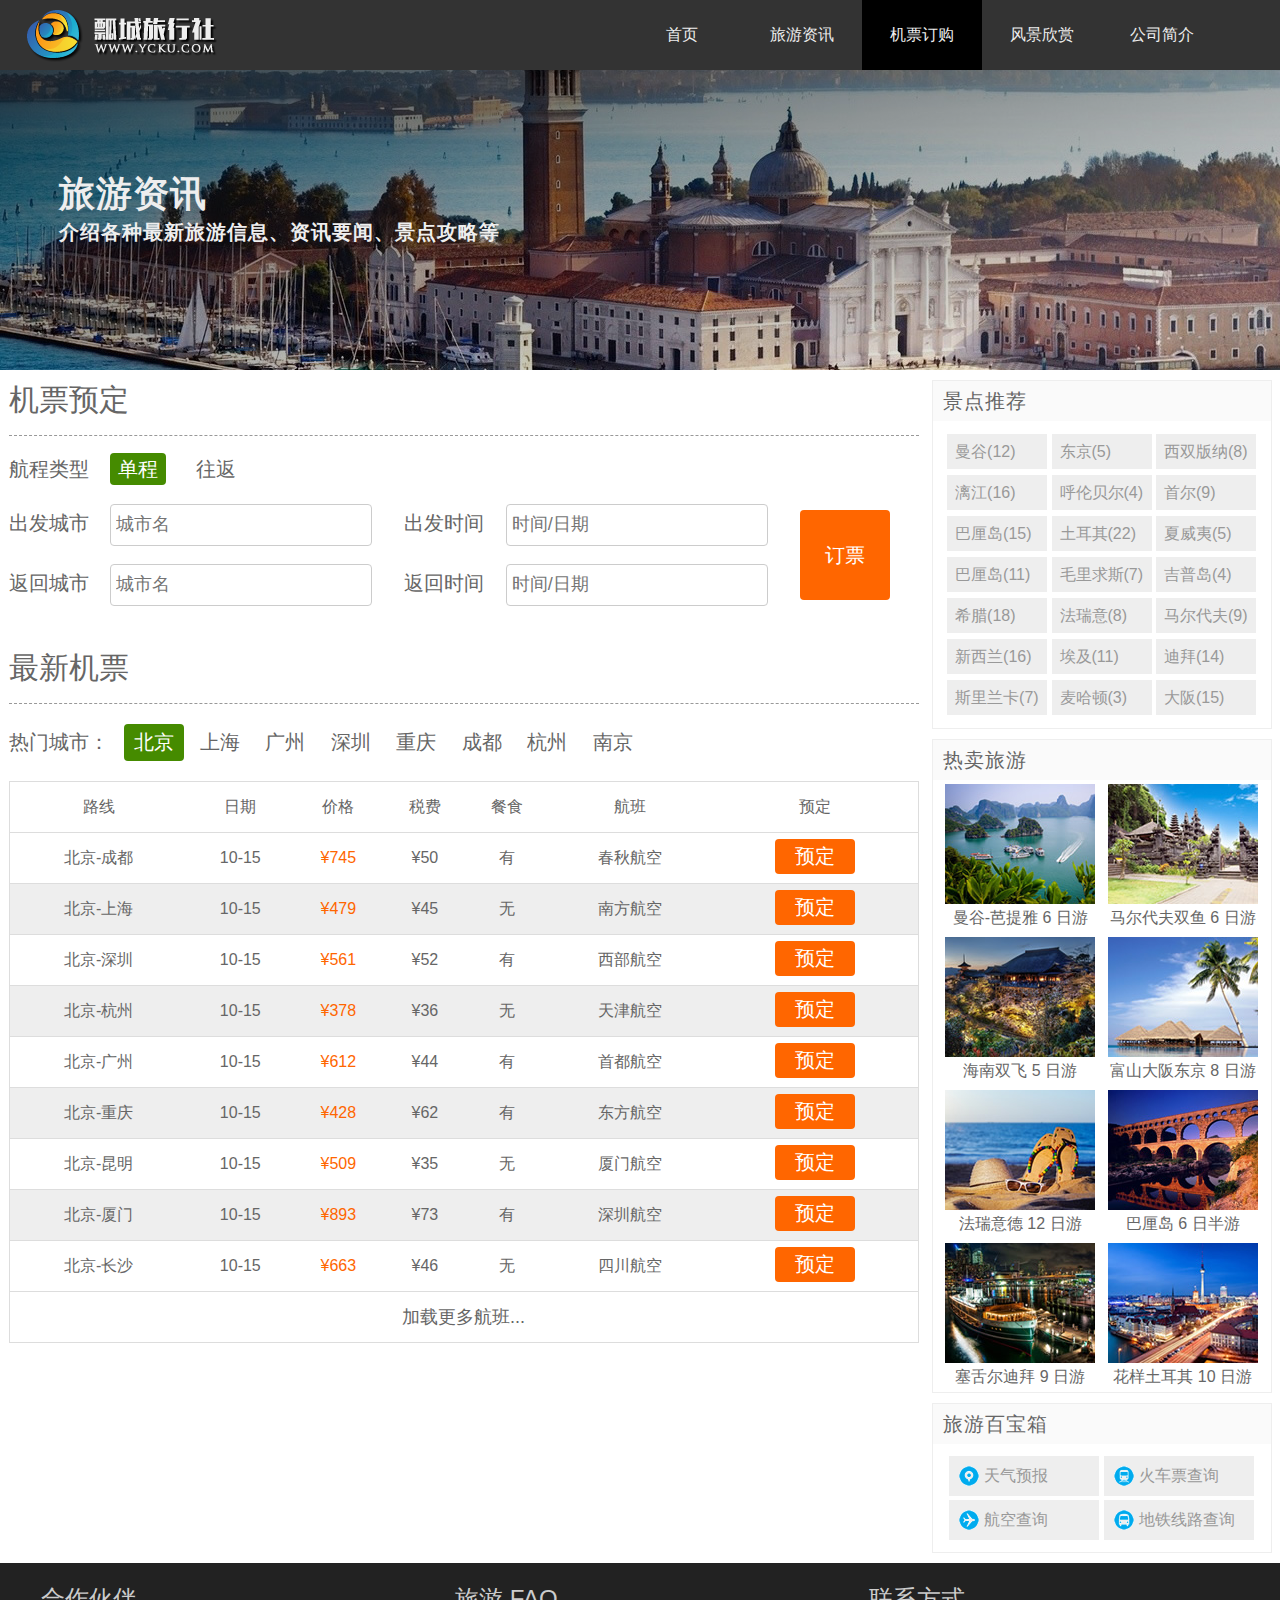
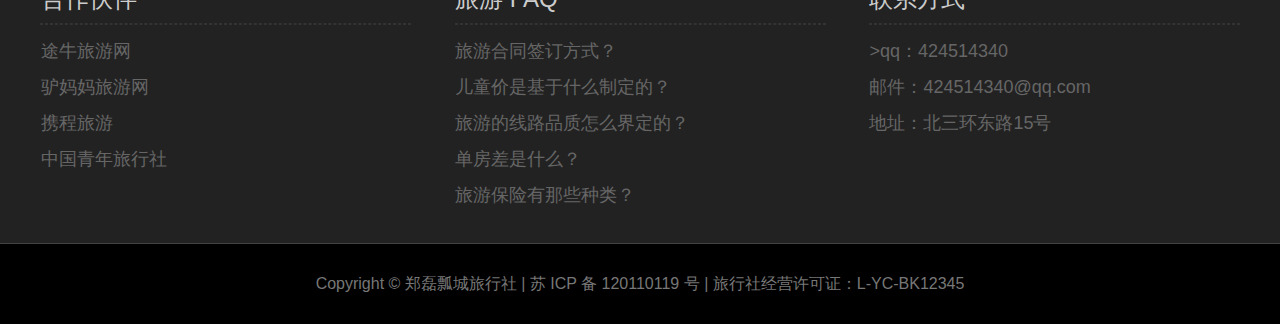
<file: ticket.html>
<!DOCTYPE html>
<html>
<head lang="en">
    <meta charset="UTF-8">
    <link rel="stylesheet" href="style.css">
    <link rel="stylesheet" href="basic.css">
    <title>郑磊旅游团</title>
</head>
<body>
<header id="header">
    <div class="center">
        <h1 class="logo">郑磊旅游团</h1>
        <nav class="link">
            <h2 class="none">网站导航</h2>
            <ul class="link">
                <li><a href="index.html">首页</a></li>
                <li><a href="information.html">旅游资讯</a></li>
                <li class="active"><a href="ticket.html">机票订购</a></li>
                <li><a href="scenery.html">风景欣赏</a></li>
                <li><a href="###">公司简介</a></li>
            </ul>
        </nav>
    </div>
</header>
<div id="headline">
    <div class="center">
        <hgroup>
            <h2>旅游资讯</h2>
            <h3>介绍各种最新旅游信息、资讯要闻、景点攻略等</h3>
        </hgroup>
    </div>
</div>
<div id="container">
    <aside class="sidebar">
        <div class="sidebox recommend">
            <h2>景点推荐</h2>
            <div class="tag">
                <ul>
                    <li><a href="###">曼谷(12)</a></li>
                    <li><a href="###">东京(5)</a></li>
                    <li><a href="###">西双版纳(8)</a></li>
                    <li><a href="###">漓江(16)</a></li>
                    <li><a href="###">呼伦贝尔(4)</a></li>
                    <li><a href="###">首尔(9)</a></li>
                    <li><a href="###">巴厘岛(15)</a></li>
                    <li><a href="###">土耳其(22)</a></li>
                    <li><a href="###">夏威夷(5)</a></li>
                    <li><a href="###">巴厘岛(11)</a></li>
                    <li><a href="###">毛里求斯(7)</a></li>
                    <li><a href="###">吉普岛(4)</a></li>
                    <li><a href="###">希腊(18)</a></li>
                    <li><a href="###">法瑞意(8)</a></li>
                    <li><a href="###">马尔代夫(9)</a></li>
                    <li><a href="###">新西兰(16)</a></li>
                    <li><a href="###">埃及(11)</a></li>
                    <li><a href="###">迪拜(14)</a></li>
                    <li><a href="###">斯里兰卡(7)</a></li>
                    <li><a href="###">麦哈顿(3)</a></li>
                    <li><a href="###">大阪(15)</a></li>
                </ul>
            </div>
        </div>
        <div class="sidebox hot">
            <h2>热卖旅游</h2>
            <figure>
                <img src="img/hot1.jpg" alt="曼谷-芭提雅 6 日游">
                <figcaption>曼谷-芭提雅 6 日游</figcaption>
            </figure>
            <figure>
                <img src="img/hot2.jpg" alt="马尔代夫双鱼 6 日游">
                <figcaption>马尔代夫双鱼 6 日游</figcaption>
            </figure>
            <figure>
                <img src="img/hot3.jpg" alt="海南双飞 5 日游">
                <figcaption>海南双飞 5 日游</figcaption>
            </figure>
            <figure>
                <img src="img/hot4.jpg" alt="富山大阪东京 8 日游">
                <figcaption>富山大阪东京 8 日游</figcaption>
            </figure>
            <figure>
                <img src="img/hot5.jpg" alt="法瑞意德 12 日游">
                <figcaption>法瑞意德 12 日游</figcaption>
            </figure>
            <figure>
                <img src="img/hot6.jpg" alt="巴厘岛 6 日半游">
                <figcaption>巴厘岛 6 日半游</figcaption>
            </figure>
            <figure>
                <img src="img/hot7.jpg" alt="塞舌尔迪拜 9 日游">
                <figcaption>塞舌尔迪拜 9 日游</figcaption>
            </figure>
            <figure>
                <img src="img/hot8.jpg" alt="花样土耳其 10 日游">
                <figcaption>花样土耳其 10 日游</figcaption>
            </figure>
        </div>
        <div class="sidebox treasure">
            <h2>旅游百宝箱</h2>
            <div class="box">
                <a href="###" class="trea1">天气预报</a>
                <a href="###" class="trea2">火车票查询</a>
                <a href="###" class="trea3">航空查询</a>
                <a href="###" class="trea4">地铁线路查询</a>
            </div>
        </div>
    </aside>
    <div class="list">
        <div class="ticket">
            <form>
                <h2>机票预定</h2>
                <div class="type">
                    <p>
                        航程类型
                        <mark class="current">单程</mark>
                        <mark>往返</mark>
                    </p>
                </div>
                <div class="form left">
                    <p>
                        <label for="from_city">出发城市</label>
                        <input type="text" name="from_city" id="from_city" placeholder="城市名">
                    </p>
                    <p>
                        <label for="to_city">返回城市</label>
                        <input type="text" name="to_city" id="to_city"  placeholder="城市名">
                    </p>
                </div>
                <div class="form right">
                    <p>
                        <label for="from_date">出发时间</label>
                        <input type="text" name="from_date" id="from_date" placeholder="时间/日期">
                    </p>
                    <p>
                        <label for="to_date">返回时间</label>
                        <input type="text" name="to_date" id="to_date"  placeholder="时间/日期">
                    </p>
                </div>
                <div class="form button">
                    <p>
                        <button type="submit" class="submit">订票</button>
                    </p>
                </div>
            </form>
            <div class="new">
                <h2>最新机票</h2>
                <ul>
                    <li>热门城市：</li>
                    <li class="current">北京</li>
                    <li>上海</li>
                    <li>广州</li>
                    <li>深圳</li>
                    <li>重庆</li>
                    <li>成都</li>
                    <li>杭州</li>
                    <li>南京</li>
                </ul>
            </div>
            <table>
                <thead>
                    <tr>
                        <th>路线</th>
                        <th>日期</th>
                        <th>价格</th>
                        <th>税费</th>
                        <th>餐食</th>
                        <th>航班</th>
                        <th>预定</th>
                    </tr>
                </thead>
                <tbody>
                    <tr>
                        <td>北京-成都</td>
                        <td>10-15</td>
                        <td class="price">¥745</td>
                        <td>¥50</td>
                        <td>有</td>
                        <td>春秋航空</td>
                        <td><a href="###" class="reserve">预定</a></td>
                    </tr>
                    <tr>
                        <td>北京-上海</td>
                        <td>10-15</td>
                        <td class="price">¥479</td>
                        <td>¥45</td>
                        <td>无</td>
                        <td>南方航空</td>
                        <td><a href="###" class="reserve">预定</a></td>
                    </tr>
                    <tr>
                        <td>北京-深圳</td>
                        <td>10-15</td>
                        <td class="price">¥561</td>
                        <td>¥52</td>
                        <td>有</td>
                        <td>西部航空</td>
                        <td><a href="###" class="reserve">预定</a></td>
                    </tr>
                    <tr>
                        <td>北京-杭州</td>
                        <td>10-15</td>
                        <td class="price">¥378</td>
                        <td>¥36</td>
                        <td>无</td>
                        <td>天津航空</td>
                        <td><a href="###" class="reserve">预定</a></td>
                    </tr>
                    <tr>
                        <td>北京-广州</td>
                        <td>10-15</td>
                        <td class="price">¥612</td>
                        <td>¥44</td>
                        <td>有</td>
                        <td>首都航空</td>
                        <td><a href="###" class="reserve">预定</a></td>
                    </tr>
                    <tr>
                        <td>北京-重庆</td>
                        <td>10-15</td>
                        <td class="price">¥428</td>
                        <td>¥62</td>
                        <td>有</td>
                        <td>东方航空</td>
                        <td><a href="###" class="reserve">预定</a></td>
                    </tr>
                    <tr>
                        <td>北京-昆明</td>
                        <td>10-15</td>
                        <td class="price">¥509</td>
                        <td>¥35</td>
                        <td>无</td>
                        <td>厦门航空</td>
                        <td><a href="###" class="reserve">预定</a></td>
                    </tr>
                    <tr>
                        <td>北京-厦门</td>
                        <td>10-15</td>
                        <td class="price">¥893</td>
                        <td>¥73</td>
                        <td>有</td>
                        <td>深圳航空</td>
                        <td><a href="###" class="reserve">预定</a></td>
                    </tr>
                    <tr>
                        <td>北京-长沙</td>
                        <td>10-15</td>
                        <td class="price">¥663</td>
                        <td>¥46</td>
                        <td>无</td>
                        <td>四川航空</td>
                        <td><a href="###" class="reserve">预定</a></td>
                    </tr>
                </tbody>
                <tfoot>
                    <td colspan="7"><a href="###" class="more2">加载更多航班...</a></td>
                </tfoot>
            </table>
        </div>
    </div>
</div>
<footer id="footer">
    <div class="top">
        <div class="block">
            <h2>合作伙伴</h2>
            <hr>
            <ul>
                <li>途牛旅游网</li>
                <li>驴妈妈旅游网</li>
                <li>携程旅游</li>
                <li>中国青年旅行社</li>
            </ul>
        </div>
        <div class="block center">
            <h2>旅游 FAQ</h2>
            <hr>
            <ul>
                <li>旅游合同签订方式？</li>
                <li>儿童价是基于什么制定的？</li>
                <li>旅游的线路品质怎么界定的？</li>
                <li>单房差是什么？</li>
                <li>旅游保险有那些种类？</li>
            </ul>
        </div>
        <div class="block right">
            <h2>联系方式</h2>
            <hr>
            <ul>
                <li>>qq：424514340</li>
                <li>邮件：424514340@qq.com</li>
                <li>地址：北三环东路15号</li>
            </ul>
        </div>
    </div>
    <div class="bottom">
        Copyright © 郑磊瓢城旅行社 | 苏 ICP 备 120110119 号 | 旅行社经营许可证：L-YC-BK12345
    </div>
</footer>
</body>
</html>
</file>
<file: style/style.css>
body,ul{
	margin: 0;
}
a{
	text-decoration: none;
}

img{
	border:none;
}

ul,p{
	margin: 0;
	padding: 0;
}

li{
	list-style: none;
}

@font-face {
    font-family: 'latoregular';
    src: url('./lato-reg-webfont-webfont.eot');
    src: url('./lato-reg-webfont-webfont.eot?#iefix') format('embedded-opentype'),
         url('./lato-reg-webfont-webfont.woff') format('woff'),
         url('./lato-reg-webfont-webfont.ttf') format('truetype'),
         url('./lato-reg-webfont-webfont.svg#latoregular') format('svg');
    font-weight: normal;
    font-style: normal;
}

@font-face {
   font-family: 'latoblack';
     src: url('./lato-bla-webfont.eot');
     src: url('./lato-bla-webfont.eot?#iefix') format('embedded-opentype'),
          url('./lato-bla-webfont.woff') format('woff'),
          url('./lato-bla-webfont.ttf') format('truetype'),
          url('./lato-bla-webfont.svg#latoblack') format('svg');
     font-weight: normal;
     font-style: normal;
}

body{
	font-family: 'latoregular';  /*设置此字体无效*/
	font-size:14px;
    overflow-y:hidden;
}
/* 导航条的样式 start*/

.menu_wrapper {
	position: fixed;
	left: 0;
    right: 0;
    top:0;
    z-index: 2;

}

.menu {
	height: 78px;
    position: absolute;
    left: 1100px;
    right: 22px;
    top:22px;
    opacity: 0;
    
}

.menu_wrapper .content{
	position: absolute;
	left: 0;
	top:0;
	bottom: 0;
	right: 217px;
	background: #53D491;
}
.menu_wrapper .start {
	position: absolute;
	right: 0px;
	top:0px;
	bottom: 0px;
	width: 240px;
	border: 7px solid #53D491;
	letter-spacing: 2px;
}

.menu_wrapper .start .state{
    height: 100%;
	position: absolute;
	left: 0px;
	top:0px;
	right: 0px;
	bottom: 0px;
	background: #32494E;
	text-align: center;
	color: #fff;
   
   
}




.menu_wrapper .start .state2{
    background: #fff;
    top: 100%;
    color:#666;
}

.menu_wrapper .start:hover .state1{
}

.menu_wrapper .start span{
	position: relative;
	top:24px;
	font-size: 12px;
	text-transform: uppercase;
}

.logo {
	position: absolute;
	width: 123px;
	height: 31px;
	top:25px;
	left: 28px;
	background: url(../images/logo.png) no-repeat ;
}

/* nav 样式 start */
.nav{
	position: absolute;
	right: 87px;
	top:0px;
	bottom: 0px;
    opacity: 0;
}

.nav li {
	float: left;
	font-size: 12px;
	color: #fff;
	height: 100%;
	text-align: center;
}

.nav li a{
	color: #fff;
	display: block;
	height: 100%;
	line-height: 78px;
	text-transform: uppercase;
	letter-spacing: 2px;
	padding: 0px 20px;
}

.menu_wrapper .language {
    position: absolute;
    right: 40px;
    top: 16px;
    color: #F2F2F2;
    font-size: 11px;
    text-align: center;
    text-transform: uppercase;
}

.menu_wrapper .language .select {
    position: relative;
    height: 47px;
    width: 47px;
    cursor: pointer;
    background: rgba(0,0,0,0.12);
}

.menu_wrapper .language .select span {
    position: relative;
    top: 16px;
}

.btn_mobile {
	position: absolute;
    top: 0px;
    left: 0px;
    width: 55px;
    height: 55px;
    background-image: url("../images/scene1/btn_menu.png");
    background-position: center;
    background-repeat: no-repeat;
    cursor: pointer;
    display: none;
}
.mobile_img {
	display: none;
}

.line {
    position: absolute;
    top: 50px;
    width: 30px;
    height: 1px;
    background: rgba(255,255,255,0.56);
    opacity: 0;

}

.dropdown {
    position: absolute;
    top: 100%;
    left: 0px;
    right: 0px;
}

.dropdown .item {
    position: relative;
    display: block;
    text-align: center;
    padding: 18px 0px;
    background: #FFF;
    color: #32494E;
    transition:background-color .5s;
}

.dropdown .item:hover{
    transition:.5s;
    background-color: #f4f4f4;
}

/* 浏览器宽度小于950 左侧导航 start */
.left_nav {
	width: 300px;
	position: fixed;
	left: -300px;
	top:0;
	bottom: 0;
	background: #4BC587;
	z-index: 10;
	text-align: center;/* 
	-webkit-transition:all 0.5s ease-out; */
}
.l_close {
    cursor: pointer;
	width: 100%;
	height: 50px;
	background: url(../images/scene1/icon_close.png) no-repeat center center;
}

.l_logo {
	margin-top: 10px;
}
.l_link {
	padding: 17px;
	color: #f2f2f2;
	display:block;
	margin:0 40px;
	text-transform: uppercase;
	font-size: 14px;
}

.btn1 {
	padding: 25px 0;
	background: #32494E;
	margin:40px;
}

/* 浏览器宽度小于950 左侧导航 end */


/* 可视区域宽度小于 950 */

.r950 .menu_wrapper {
	left: 0 !important;
	top:0;
	right: 0;
    z-index: 2;
}

.r950 .menu_wrapper .menu{

    width: 100%;
	height: 55px;
    left: 0 !important;
    right: 0 !important;
    box-shadow: 0 0 4px rgba(0,0,0,0.2);
}

.r950 .menu_wrapper .nav{
	display: none;
}
.r950 .menu_wrapper .content{
	right: 0;
}
.r950 .menu_wrapper .start{
	display: none;
}

.r950 .menu_wrapper .language{
	right: 0;
	top:0;
}

.r950 .menu_wrapper .logo{
	top:13px;
	left: 50%;
	margin-left: -61px;
}

.r950 .menu_wrapper .select{
    width: 55px;
    height: 55px;
}

.r950 .menu_wrapper .select span{
    top:20px;
    width: 55px;
    height: 55px;
}

.r950 .btn_mobile {
	display: block;
}

/* 可是区域宽度小于 780 */

.r780 .wrapper {
    position: static;
}

.r780 .scene{
    position: relative !important;
    top:0 !important;
}
.r780 .footer {
    position: relative !important;
    top:0 !important;
}

.r780 .mobile_img{
	display: block;
	margin: 0 auto;
}
.r780 .desk_img{
	display: none;
}

.r780 .scene2,.r780 .scene3{
    height: auto !important;
}

.r780 .scene2 .step,.r780 .scene3 .step {
	display: block;
	position: relative !important;
	left: 0;
	right: 0;
	padding: 20px;
    opacity: 1;
}

 .r780 .scene2 .step .left {
    opacity: 1 !important; 
    width: 100% !important;
    display: block !important; 
    /*position: relative; */
} 

 .r780 .scene2 .step .right{
    width: 100%;
    display: block !important; 
 }
 .r780 .scene2 .step .scene2_1 img, 
 .r780 .scene2 .step .right img,
 .r780 .scene3 .step img,
 .r780 .area_content img,
 .r780 .area_content .button1,
 .r780 .area_content .button2{
    -webkit-transform: none !important;
    -webkit-transform-origin:none !important;
    opacity: 1 !important;
    
}

 .r780 .area_content .lines{
    display: none;
 }

 .r780 .scene4 .item{
    width: 100% !important;
    padding: 0px;
    height: auto;
}

.r780 .points {
    display: none !important;
}

.r780 .scene5_img {
    display: none;
}

.r780 .area_content{
    top:80px !important;
}

.r780 .button2:nth-of-type(2) {
    margin-top: 20px;
}

/* nav 样式 end */

/* 导航条的样式 end*/

/* 主体部分 start */

.wrapper{
	width: 100%;
	position: fixed;
	left: 0px;
	top:0px;
	right: 0px;
	bottom: 0px;
	overflow: hidden;
}

/*第一块*/

.scene1 {
	background: #4BC587;
	overflow: hidden;
	padding: 0px 20px;
	height: 600px;
	position: absolute;
	left: 0px;
	right: 0px;
	top:0px;
}

.scene1_logo {
    position: absolute;
    top: 120px;
    left: 50%;
    margin-left: -98px;
    opacity: 0;
}

.scene1 .light_left {
    position: absolute;
    bottom: 0px;
    left: 50%;
    margin-left: -520px;
    top: 50%;
    margin-top: -170px;
    -webkit-transform-origin: right bottom 0px;
    -webkit-transform: rotateZ(-90deg);
}
.scene1 .light_right {
  	position: absolute;
    bottom: 0px;
    right: 50%;
    margin-right: -520px;
    top: 50%;
    margin-top: -160px;
    -webkit-transform-origin: left bottom 0px;
    -webkit-transform: rotateZ(90deg);
}

.scene1_1 img{
    -webkit-transform: rotateX(-90deg);
    -webkit-transform-origin: center center 0px;
    
    opacity: 0;
}

.center_align_1{
	position: relative;
	width: 100%;
	height: 100%;
	text-align: center;
	display: table;
}

.center_align_2 {
	position: relative;
	display: table-cell;
	vertical-align: middle;
}
.center_img_2 {
	margin-top: 15px;
}
.center_img_3 {
	margin-top: 40px;
}

.center_align_2 p{
	margin:15px 0;
}
.scene1 .controls {
    position: absolute;
    bottom: 0px;
    left: 0px;
    right: 0px;
    font-size: 14px;
    color: rgba(36,51,56,0.7);
    text-align: center;
    font-style: italic;
    opacity: 0;
}
.scene1 .icons {
    margin-top: 20px;
}

.middle_box {
	width: 50%;
	position: absolute;
	right: 0;
	top:0;
	bottom: 0;
	background: rgba(0,0,0,0.04);
}

.light {
	position: absolute;
	bottom: 0;
	left: 50%;
	margin-left: -784px;
	width: 1569px !important;
}

/*第二部分*/

.scene2 .step {
    position: absolute;
    top: 0px;
    left: 20px;
    bottom: 0px;
    right: 20px;
}

.scene2 .step .scene2_1 img,.scene2 .step .right img{
    display: block;
    margin:0 auto;
    -webkit-transform: rotateX(-90deg);
    -webkit-transform-origin: center center 0px;
    opacity: 0;
}

.scene2 .step .left img{
    display: block;
    margin:0 auto;
}

.scene2 .step .left {
  opacity: 0;
}

.scene2 .step .scene2_img_3,.scene2 .step .scene2_img_4{
	margin-top: 10px;
}

.scene2 .center_align_1{
	max-width: 1100px;
	margin: 0px auto;
}

.scene2 {
	background: #37354F;
	overflow: hidden;
	padding: 0px 20px;
	height: 600px;
	position: absolute;
	left: 0px;
	right: 0px;
}
.scene2 .center_align_1 .mt15 {
	margin-top: 15px;
}
.scene2 .center_align_1 .mt40 {
	margin-top: 40px;
}

.scene2 .points {
    position: absolute;
    bottom: -50px;
    left: 0px;
    right: 0px;
    text-align: center;
}
.scene2 .point {
    position: relative;
    display: inline-block;
    color: #B8C3CC;
    text-shadow: 0px -10px 0px rgba(0,0,0, 0.1);
    font-family: Georgia;
    font-size: 14px;
    font-style: italic;
    margin: 0px 0px;
    width: 100px;
}

.scene2 .point .text {/* 
    transition-duration: 0.2s; */
    opacity: 0;
    text-align: center;
    white-space: nowrap;
}
.scene2 .point .point_icon {
    position: relative;
    display: block;
    margin: 10px auto 0px;
    width: 20px;
    height: 22px;
    background-image: url("../images/scene2/point.png");
    background-position: left top;
    cursor: pointer;
}

.scene2 .selected .text{
    opacity: 1;
}
.scene2 .selected .point_icon {
    background-position: right top;
}
.scene3 {
	background: #EB7159;
	overflow: hidden;
	padding: 0px 20px;
	height: 600px;
	position: relative;
	left: 0px;
	right: 0px;
}

.scene3 .step {
    position: absolute;
    top: 0px;
    left: 20px;
    bottom: 0px;
    right: 20px;
}

.scene3 .center_align_2 img{
	display: block;
	margin: 0 auto;
}

.scene3 .center_align_2 .mt32{
	margin-top: 32px;
}
.scene3 .center_align_2 .mt15{
	margin-top: 15px;
}

.scene4 {
    position: absolute;
    left: 0px;
    right: 0px;
    top:0;
}

.scene4 .item {
	position: relative;
    height: 100%;
    padding: 20px;
    float: left;
    width: 33.3333%;
    overflow: hidden;
    background: #E7F0EE;
    border-left: 1px solid #CBD4D2;
    text-align: center;
    -webkit-box-sizing: border-box;
}

.scene4 .mt30{
	margin-top: 30px;
}

.scene4 .mt40{
	margin-top: 40px;
}

.scene5 {
	background: #4BC587;
	overflow: hidden;
	padding: 0px 20px;
	height: 600px;
	position: absolute;
	left: 0px;
	right: 0px;
	top:0px;
}

.scene5_img {
    position: absolute;
    top: -220px;
    left: 50%;
    margin-left: -71px;
}

.scene5 .lines {
    position: relative;
    margin: 40px auto;
    width: 142px;
    height: 0px;
    border-bottom: 1px solid rgba(52,76,81,0.2);
    opacity: 0;
}

.area_content {
    position: absolute;
    top: 80px;
    bottom: 0px;
    left: 20px;
    right: 20px;
    top: 180px;
}

.area_content img{
    -webkit-transform: perspective(600px) rotateX(-90deg);
    transform: perspective(600px) rotateX(-90deg);
    -webkit-transform-origin: center center 0px;
    opacity: 0;
}

.area_content .button1 {
    margin: 30px auto;
    position: relative;
    display: block;
    height: 111px;
    width: 100%;
    max-width: 584px;
    cursor: pointer;
}
.button1 .state1 {
    position: absolute;
    display: block;
    top: 0px;
    left: 0px;
    right: 0px;
    height: 100%;
    background: #26383C;
    color: #F2DFA9;
}

.button1 span{
    line-height: 111px;
    text-transform: uppercase;
    font-size: 20px;
    font-weight: bold;
    letter-spacing: 4px;
}

.button1 .state2 {
    position: absolute;
    display: block;
    top: 100%;
    left: 0px;
    right: 0px;
    height: 100%;
    background: #FFF;
    color: #666 !important;
}
.buttons {
    margin: 30px 0px 0px;

}
.button2 {
    margin: 0px 20px;
    position: relative;
    display: inline-block;
    height: 111px;
    width: 100%;
    max-width: 356px;
    cursor: pointer;
    text-align: center;
}
.button2 .state1 {
    position: absolute;
    display: block;
    top: 0px;
    left: 0px;
    right: 0px;
    height: 100%;
    background: #B8E6AF;
    color: #37334D;
}
.button2 .tex_small {
    font-size: 14px;
    font-style: italic;
    font-family: Georgia;
    font-weight: normal;
    text-transform: capitalize;
    margin-bottom: 5px;
}
.button2 .state2 {
    position: absolute;
    display: block;
    top: 100%;
    left: 0px;
    right: 0px;
    height: 100%;
    background: #FFF;
    color: #666 !important;
}

.button2 * {
    position: relative;
    top: 35px;
    text-transform: uppercase;
    font-size: 20px;
    font-weight: bold;
    letter-spacing: 4px;
}

/*翻转到第二屏 菜单的背景色*/
.menu_wrapper .menu_state2 .content{
    background: #3D3B59;
} 

.menu_wrapper .menu_state2 .logo{
    background-position: 0 -56px;
}

.menu_wrapper .menu_state2 .start{
    border-color: #3D3B59;
}

.states .logo {
    background-position: 0px -56px;
}


.menu_wrapper .menu_state2 .state1{
    background: #48BD82;
}


/*翻转到第三屏 菜单的背景色*/
.menu_wrapper .menu_state3 .content{
    background: #ED7F6A;
} 

.menu_wrapper .menu_state3 .start{
    border-color: #ED7F6A;
}

.menu_wrapper .menu_state3 .logo{
    background-position: 0 -109px;
}


.state3 .logo{
    background-position: 0px -109px;
}


.menu_wrapper .menu_state3 .state1{
    background: #48BD82;
}




/* 主体部分 end */


.footer{
    position: absolute;
    display: block;
    background: #2E4348;
    overflow: hidden;
    top: 100%;
    left: 0px;
    right: 0px;
    height: 387px;
}
.font_latoblack {
	font-size: 30px; 
	color: #f2dfa9; 
	letter-spacing: 4px; 
	text-align: center;
}

.font_latoregular {
	font-size: 20px;
	font-style: italic; 
	color: #ffffff; 
	letter-spacing: 4px; 
	text-align: center; 
	margin-top: 10px;
}

.font_email {
	font-size: 30px; 
	color: #ffffff; 
	letter-spacing: 10px; 
	text-align: center; 
	padding-top: 40px;
}

.footer .principal{
    position: relative;
    background: #344C51;
    padding: 60px 20px;
    overflow: hidden;
    
}
.footer .principal .content{
    position: relative;
}
.footer .other{
    position: relative;
    padding: 20px 40px;
    overflow: hidden;
}
    .footer .left{
        position: relative;
        display: block;
        float: left;
        vertical-align: top;
        white-space: nowrap;
        top: 20px;
    }
    .footer .left .text{
        position: relative;
        margin-left: 30px;
        font-size: 11px;
        color: #FFF;
        font-style: italic;
        top: -12px;
        letter-spacing: 4px;
        display: inline-block;
        opacity: 0.7;
    }
    .footer .right{
        position: relative;
        display: block;
        float: right;
        text-align: right;
        vertical-align: top;
        white-space: nowrap;
    }
    .footer .right span{
        position: relative;
        margin-right: 20px;
        font-size: 11px;
        color: #FFF;
        font-style: italic;
        letter-spacing: 4px;
        top: -29px;
        opacity: 0.7;
    }
    .footer .center{
        position: relative;
        font-size: 11px;
        color: #FFF;
        font-style: italic;
        top: 44px;
        letter-spacing: 4px;
        opacity: 0.7;
        text-align: center;
        margin: 0 auto;
        left: 0px;
        right: 0px;
    }
    .footer .center p{
        margin: 0px;
        padding: 0px;
    }
    .footer a {
    	color: #fff;
    }
    .footer a:hover{ text-decoration: underline; }
    /* .footer .right .logo_fixed{  transition-duration: 0.2s;   } */
    .footer .right .logo_fixed:hover{ opacity: 0.6;}
/* Responsive */
.r950 .footer .left{
    position: relative;
    width: 100%;
    text-align: center;
    float: none;
}
.r950 .footer .left .text{
    display: block;
    text-align: center;
}
.r950 .footer .right{
    width: 100%;
    clear: both;
    float: none;
    text-align: center;
    padding-top: 20px;
}
.r950 .footer .right span{
    display: block;
    top: 0px;
    margin: 0px 10px 20px;
}
.r950 .footer .center{
    padding-top: 10px;
    position: relative;
    top: 0;
}
.r780 .footer .principal p, .r780 .footer .principal span, .r780 .footer .principal a{
    font-size: 14px  !important;
    letter-spacing: normal;
}

.font_latoregular{ font-family: 'latoregular'; }
  

   .font_latoblack{ font-family: 'latoblack'; }
</file>
<file: zhenglei/css/default.css>
@import url(http://fonts.useso.com/css?family=Raleway:200,500,700,800);
@font-face {
	font-family: 'icomoon';
	src:url('../fonts/icomoon.eot?rretjt');
	src:url('../fonts/icomoon.eot?#iefixrretjt') format('embedded-opentype'),
		url('../fonts/icomoon.woff?rretjt') format('woff'),
		url('../fonts/icomoon.ttf?rretjt') format('truetype'),
		url('../fonts/icomoon.svg?rretjt#icomoon') format('svg');
	font-weight: normal;
	font-style: normal;
}

[class^="icon-"], [class*=" icon-"] {
	font-family: 'icomoon';
	speak: none;
	font-style: normal;
	font-weight: normal;
	font-variant: normal;
	text-transform: none;
	line-height: 1;

	/* Better Font Rendering =========== */
	-webkit-font-smoothing: antialiased;
	-moz-osx-font-smoothing: grayscale;
}

body, html { font-size: 100%; 	padding: 0; margin: 0;}

/* Reset */
*,
*:after,
*:before {
	-webkit-box-sizing: border-box;
	-moz-box-sizing: border-box;
	box-sizing: border-box;
}

/* Clearfix hack by Nicolas Gallagher: http://nicolasgallagher.com/micro-clearfix-hack/ */
.clearfix:before,
.clearfix:after {
	content: " ";
	display: table;
}

.clearfix:after {
	clear: both;
}

body{
	background: #494A5F;
	color: #D5D6E2;
	font-weight: 500;
	font-size: 1.05em;
	font-family: "Microsoft YaHei","宋体","Segoe UI", "Lucida Grande", Helvetica, Arial,sans-serif, FreeSans, Arimo;
}
a{color: #2fa0ec;text-decoration: none;outline: none;}
a:hover,a:focus{color:#74777b;}

.htmleaf-container{
	margin: 0 auto;
	text-align: center;
	overflow: hidden;
}
.htmleaf-content {
	font-size: 150%;
	padding: 1em 0;
}

.htmleaf-content h2 {
	margin: 0 0 2em;
	opacity: 0.1;
}

.htmleaf-content p {
	margin: 1em 0;
	padding: 5em 0 0 0;
	font-size: 0.65em;
}
.bgcolor-1 { background: #f0efee; }
.bgcolor-2 { background: #f9f9f9; }
.bgcolor-3 { background: #e8e8e8; }/*light grey*/
.bgcolor-4 { background: #2f3238; color: #fff; }/*Dark grey*/
.bgcolor-5 { background: #df6659; color: #521e18; }/*pink1*/
.bgcolor-6 { background: #2fa8ec; }/*sky blue*/
.bgcolor-7 { background: #d0d6d6; }/*White tea*/
.bgcolor-8 { background: #3d4444; color: #fff; }/*Dark grey2*/
.bgcolor-9 { background: #ef3f52; color: #fff;}/*pink2*/
.bgcolor-10{ background: #64448f; color: #fff;}/*Violet*/
.bgcolor-11{ background: #3755ad; color: #fff;}/*dark blue*/
.bgcolor-12{ background: #3498DB; color: #fff;}/*light blue*/
.bgcolor-20{ background: #494A5F;color: #D5D6E2;}
/* Header */
.htmleaf-header{
	padding: 1em 190px 1em;
	letter-spacing: -1px;
	text-align: center;
	background: #66677c;
}
.htmleaf-header h1 {
	color: #D5D6E2;
	font-weight: 600;
	font-size: 2em;
	line-height: 1;
	margin-bottom: 0;
	font-family: "Microsoft YaHei","宋体","Segoe UI", "Lucida Grande", Helvetica, Arial,sans-serif, FreeSans, Arimo;
}
.htmleaf-header h1 span {
	font-family: "Microsoft YaHei","宋体","Segoe UI", "Lucida Grande", Helvetica, Arial,sans-serif, FreeSans, Arimo;
	display: block;
	font-size: 60%;
	font-weight: 400;
	padding: 0.8em 0 0.5em 0;
	color: #c3c8cd;
}
/*nav*/
.htmleaf-demo a{color: #fff;text-decoration: none;}
.htmleaf-demo{width: 100%;padding-bottom: 1.2em;}
.htmleaf-demo a{display: inline-block;margin: 0.5em;padding: 0.6em 1em;border: 3px solid #fff;font-weight: 700;}
.htmleaf-demo a:hover{opacity: 0.6;}
.htmleaf-demo a.current{background:#1d7db1;color: #fff; }
/* Top Navigation Style */
.htmleaf-links {
	position: relative;
	display: inline-block;
	white-space: nowrap;
	font-size: 1.5em;
	text-align: center;
}

.htmleaf-links::after {
	position: absolute;
	top: 0;
	left: 50%;
	margin-left: -1px;
	width: 2px;
	height: 100%;
	background: #dbdbdb;
	content: '';
	-webkit-transform: rotate3d(0,0,1,22.5deg);
	transform: rotate3d(0,0,1,22.5deg);
}

.htmleaf-icon {
	display: inline-block;
	margin: 0.5em;
	padding: 0em 0;
	width: 1.5em;
	text-decoration: none;
}

.htmleaf-icon span {
	display: none;
}

.htmleaf-icon:before {
	margin: 0 5px;
	text-transform: none;
	font-weight: normal;
	font-style: normal;
	font-variant: normal;
	font-family: 'icomoon';
	line-height: 1;
	speak: none;
	-webkit-font-smoothing: antialiased;
}
/* footer */
.htmleaf-footer{width: 100%;padding-top: 10px;}
.htmleaf-small{font-size: 0.8em;}
.center{text-align: center;}
/****/
.related {
	color: #fff;
	background: #494A5F;
	text-align: center;
	font-size: 1.25em;
	padding: 0.5em 0;
	overflow: hidden;
}

.related > a {
	vertical-align: top;
	width: calc(100% - 20px);
	max-width: 340px;
	display: inline-block;
	text-align: center;
	margin: 20px 10px;
	padding: 25px;
	font-family: "Microsoft YaHei","宋体","Segoe UI", "Lucida Grande", Helvetica, Arial,sans-serif, FreeSans, Arimo;
}
.related a {
	display: inline-block;
	text-align: left;
	margin: 20px auto;
	padding: 10px 20px;
	opacity: 0.8;
	-webkit-transition: opacity 0.3s;
	transition: opacity 0.3s;
	-webkit-backface-visibility: hidden;
}

.related a:hover,
.related a:active {
	opacity: 1;
}

.related a img {
	max-width: 100%;
	opacity: 0.8;
	border-radius: 4px;
}
.related a:hover img,
.related a:active img {
	opacity: 1;
}
.related h3{font-family: "Microsoft YaHei", sans-serif;}
.related a h3 {
	font-weight: 300;
	margin-top: 0.15em;
	color: #fff;
}
/* icomoon */
.icon-htmleaf-home-outline:before {
	content: "\e5000";
}

.icon-htmleaf-arrow-forward-outline:before {
	content: "\e5001";
}

@media screen and (max-width: 50em) {
	.htmleaf-header {
		padding: 3em 10% 4em;
	}
	.htmleaf-header h1 {
        font-size:2em;
    }
}


@media screen and (max-width: 40em) {
	.htmleaf-header h1 {
		font-size: 1.5em;
	}
}

@media screen and (max-width: 30em) {
    .htmleaf-header h1 {
        font-size:1.2em;
    }
}
</file>
<file: zhenglei/style.css>
@charset "utf-8";
*{
    margin:0;
    padding:0;
}
a{
    text-decoration:none;
    color:#fff;
}
ul,ol{
    list-style:none;
}
body {
    background-color: #fff;
    font-family: "Helvetica Neue",Helvetica,Arial,"Microsoft Yahei UI","Microsoft YaHei",SimHei,"宋体",simsun,sans-serif;
}
.none{
    display:none;
}
#header{
    width:100%;
    heigth:70px;
    background-color:#333;
    min-width:1263px;
}
#header .center {
    width:1263px;
    height:70px;
    margin:0 auto;
}
#header .center .logo{
    float:left;
    width:240px;
    height:70px;
    background-image:url(img/logo.png);
    color:#333;
    text-indent:-900px;
}
#header .link{
    width:650px;
    float:right;
    height:70px;
    line-height:70px;
}
#header .link li {
    width:120px;
    text-align:center;
    float:left;
}
#header .link li a{
    color:#eee;
    display:block;
}
#header .link li a:hover,#header .link li.active{
    background-color:#000;
}
#search{
    width:100%;
    height:707px;
    min-width:1263px;
    position:relative;
}
#search .center{
    width:600px;
    height:60px;
    background-color:#000;
    position:absolute;
    top:50%;
    left:50%;
    margin:-30px 0 0 -300px;
    border-radius:10px;
    opacity:0.6;
    z-index:99;
}
#search .search{
    width:446px;
    height:54px;
    position:absolute;
    top:50%;
    left:50%;
    border-radius:10px;
    padding:0 10px;
    font-size:24px;
    border:1px solid #666;
    outline:none;
    margin:-27px 0 0 -296px;
    z-index:100;
}
#search .button{
    width:120px;
    height:54px;
    position:absolute;
    top:50%;
    left:50%;
    cursor:pointer;
    font-size:22px;
    border-radius:10px;
    border:none;
    color:#666;
    font-weight:bold;
    margin:-27px 0 0 175px;
    outline:none;
    background-color:#eee;
    z-index:101;
}
#search .button:hover{
    background-color:#fff;
    outline:none;
}
#tour{
    width:1263px;
    height:1150px;
    margin:60px auto;

}
#tour .center{
    text-align:center;
}
#tour .center h2{
    margin:10px 0;
    font-size:45px;
    letter-spacing:2px;
    color:#666;
}
#tour .center p{
    color:#666;
    margin:10px 0;
}
#tour figure{
    width:380px;
    border:1px solid #ddd;
    display:inline-block;
    padding:4px;
    border-radius:4px;
    margin:15px 12px;
    text-align:left;
    position:relative;
}
#tour figure .effect{
    position: absolute;
    background: #333;
    background: rgba(75,75,75,0.7);
    width: 100%;
    height: 100%;
}
#tour figure .effect span{
    display: block;
    padding: 10px 0;
    margin: 40px 20px 20px 20px;
    text-transform: uppercase;
    font-weight: normal;
    color: rgba(255,255,255,0.9);
    text-shadow: 1px 1px 1px rgba(0,0,0,0.2);
    border-bottom: 1px solid rgba(255,255,255,0.5);
    box-shadow: 0 1px 0 rgba(0,0,0,0.1), 0 -10px 0 rgba(255,255,255,0.3);
}
#tour figure img{
    vertical-align:middle;
    width:100%;
}
#tour figure figcaption{
    color:#777;
    font-size:14px;
    letter-spacing:1px;
    padding:7px 0 5px 0;
    line-height:1.5;
}
#tour .title{
    color:#333;
    font-weight:normal;
}
#tour .price{
    color:#f60;
    font-size:14px;
}
#tour .price strong{
    font-size:20px;
    letter-spacing:1px;
}
#tour .sat{
    color:#999;
    font-size:13px;
    font-style:normal;
    float:right;
    position:relative;
    right:5px;
    top:5px;
}
#tour .type{
    width:90px;
    height:25px;
    line-height: 25px;
    text-align:center;
    background-color: #59b200;
    font-size:14px;
    color:#fff;
    letter-spacing:1px;
    border-bottom-right-radius:4px;
    position:absolute;
    top:4px;
    left:4px;
}
#footer{
    height:360px;
    background-color:#222;
    clear:both;
}
#footer .top{
    width:1263px;
    height:280px;
    margin:0 auto;
    text-align:center;
}
#footer .top .block{
    width:410px;
    height:320px;
    display:inline-block;
    color:#ccc;
    text-align:left;
    vertical-align:top;
}
#footer .top h2{
    font-weight:normal;
    font-size:24px;
    padding: 20px 0 0 20px;
}
#footer .top hr{
    width:90%;
    border:1px dashed #333;
    margin:8px 19.5px;
}
#footer .top ul{
    color:#666;
    font-size:18px;
    text-indent:20px;
    line-height:2;
}

#footer .bottom {
    height: 80px;
    line-height: 80px;
    text-align: center;
    color: #777;
    background-color: #000;
    border-top: 1px solid #444;
}
</file>
<file: zhenglei/basic.css>
#headline{
    width:100%;
    min-width:1263px;
    height:300px;
    background: linear-gradient(to bottom right,rgba(0,0,0,0.7),rgba(0,0,0,0)),url(img/adver.jpg) no-repeat center;
}
#headline .center{
    width:1263px;
    height:300px;
    margin:0 auto;
}
#headline hgroup{
    padding:100px 0 0 50px;
}
#headline h2{
    color:#eee;
    font-size:36px;
    letter-spacing:1px;
}
#headline h3{
    color:#eee;
    letter-spacing:1px;
    font-size:20px;
}
#container{
    width:1263px;
    margin:10px auto;
}
#container .sidebar{
    width:340px;
    float:right;
}
#container .sidebox{
    border:1px solid #eee;
    margin:0 0 10px 0;
    text-align:center;
}
#container .sidebox h2{
    font-size:20px;
    font-weight:normal;
    letter-spacing:1px;
    height:40px;
    line-height:40px;
    text-align:left;
    text-indent:10px;
    color:#666;
    background-color:#fafafa;
}
#container .tag{
    padding:10px 0;
    text-aling:center;
}
#container .tag li{
    background-color:#eee;
    display:inline-block;
    width:100px;
    height:35px;
    line-height:35px;
    margin:3px 0;
    text-align:left;
    text-indent:8px;
}
#container .tag a {
    display: block;
    color: #999;
}
#container .tag a:hover{
    background-color:#458b00;
    color:#fff;
}
#container figure{
    padding:10px 0;
}
#container .hot figure{
    display:inline-block;
    color:#666;
    padding:4px;
}
#container .box{
    padding:10px 0;
}
#container .box a {
    display: inline-block;
    margin: 2px 0;
    width: 150px;
    height: 40px;
    line-height: 40px;
    color: #999;
    background-color: #eee;
    text-align: left;
    text-indent: 35px;
}
#container .box a.trea1 {
    background: #eee url(img/trea1.png) no-repeat 10px center;
}
#container .box a.trea2 {
    background: #eee url(img/trea2.png) no-repeat 10px center;
}
#container .box a.trea3 {
    background: #eee url(img/trea3.png) no-repeat 10px center;
}
#container .box a.trea4 {
    background: #eee url(img/trea4.png) no-repeat 10px center;
}
#container .list {
    width: 910px;
    float: left;
}
#container .infor {
    height: 45px;
    line-height: 45px;
    margin: 0 0 20px 0;
    background-color: #eee;
}
#container ul.left {
    display: inline-block;
    float: left;
}
#container ul.left li {
    width: 150px;
    height: 43px;
    line-height: 43px;
    font-size: 18px;
    display: inline-block;
}
#container ul.left li a {
    display: block;
    text-align: center;
    color: #666;
}
#container ul.left li.current {
    background-color: #fff;
    border-top: 2px solid #458B00;
    position: relative;
    left: 1px;
}
#container ul.right {
    float: right;
    padding: 0 20px 0 0;
}
#container ul.right li {
    width: 60px;
    height: 45px;
    line-height: 45px;
    font-size: 16px;
    display: inline-block;
    text-align: center;
}
#container ul.right li a {
    padding: 3px 8px;
    color: #666;
}
#container ul.right li a.selected, #container ul.right li a:hover {
    background-color: #458B00;
    color: #fff;
}
#container .tour{
    width:908px;
    height:230px;
    padding:0;
    border:1px solid #eee;
    margin:0 0 20px 0;
    position:relative;
}
#container .tour img{
    float:left;
    width:380px;
    height:230px;
    vertical-align: middle;
}
#container .tour figcaption{
    width:528px;
    height:230px;
    float:right;
}
#container .tour hgroup {
    width: 300px;
}
#container .tour h2 {
    font-size: 24px;
    font-weight: normal;
    padding: 10px 0 10px 25px;
    color: #333;
}
#container .tour h3 {
    font-size: 16px;
    padding: 10px 0 10px 25px;
    line-height: 1.5;
    font-weight: normal;
    color: #666;
}
#container .tour ol {
    padding: 0 0 0 25px;
    color: #666;
    line-height: 2;
}
#container .tour mark {
    padding: 0px 5px;
    border-radius: 4px;
    color: #458B00;
    border: 1px solid #458B00;
    background-color: #fff;
}
#container .tour .buy{
    position: absolute;
    top: 55px;
    right: 30px;
}
#container .tour s {
    font-size: 16px;
    color: #999;
}
#container .tour .price {
    font-size: 20px;
    color: #f60;
}
#container .tour .reserve {
    margin: 10px 0 0 0;
}
#container .tour .reserve a {
    display: inline-block;
    width: 152px;
    height: 40px;
    line-height: 40px;
    border-radius: 4px;
    background-color: #f60;
    color: #fff;
    font-size: 20px;
    text-align: center;
}
#container .tour .type {
    width: 90px;
    height: 25px;
    line-height: 25px;
    text-align: center;
    border-bottom-right-radius: 4px;
    background-color: #59b200;
    font-size: 14px;
    color: #fff;
    letter-spacing: 1px;
    position: absolute;
    top: 0;
    left: 0;
}
#container .tour .disc {
    width: 52px;
    height: 52px;
    background: url(img/disc.png) no-repeat;
    position: absolute;
    top: 0;
    right: 0;
}
#container .tour .disc span {
    width: 52px;
    height: 52px;
    display: block;
    font-size: 13px;
    color: #ff7a4d;
    transform: rotate(35deg);
    text-indent: 7px;
    padding: 5px 0 0 0;
}
#container .tour footer {
    width: 528px;
    height: 35px;
    line-height: 35px;
    text-indent: 25px;
    color: #666;
    position: absolute;
    bottom: 0;
    background-color: #fafafa;
    letter-spacing: 1px;
}
#container .tour time {
    color: #458B00;
}
#container .list .more {
    width: 200px;
    height: 50px;
    line-height: 50px;
    text-align: center;
    border: 1px solid #ccc;
    border-radius: 10px;
    font-size: 18px;
    margin: 20px auto;
    cursor: pointer;
    background-color: #fafafa;
}
#container .ticket {
    color: #666;
}
#container .ticket h2{
    height:40px;
    line-height:40px;
    font-size:30px;
    font-weight: normal;
    border-bottom:1px dashed #999;
    padding:0 0 15px 0;
}
#container .ticket .type{
    font-size:20px;
    margin:20px 0 10px 0;
}
#container .ticket .type mark{
    background:none;
    padding:5px 8px;
    margin-left:16px;
    color:#666;
}
#container .ticket .type mark.current{
    color: #fff;
    background-color: #458B00;
    border-radius:4px;
}
#container .ticket .form {
    font-size: 20px;
}
#container .ticket .form p{
    line-height:3;
}
#container .ticket .form input{
    width:250px;
    height:30px;
    border:1px solid #ccc;
    background-color:#fff;
    border-radius:4px;
    padding:5px;
    font-size:18px;
    color:#666;
    margin:0 0 0 16px;
}
#container .ticket .left {
    width: 43%;
    display: inline-block;
}
#container .ticket .right {
    width: 43%;
    display: inline-block;
}
#container .ticket .button {
    width: 9%;
    display: inline-block;
}
#container .ticket .submit{
    display: inline-block;
    width: 90px;
    height: 90px;
    line-height: 90px;
    border-radius: 4px;
    background-color: #f60;
    color: #fff;
    font-size: 20px;
    text-align: center;
    border: none;
    cursor: pointer;
    position: relative;
    top: -28px;
}
#container .ticket .new {
    margin: 20px 0 0 0;
    font-size: 20px;
}
#container .ticket .new ul {
    margin: 20px 0 0 0;
}
#container .ticket .new li {
    display: inline-block;
    padding: 5px 10px;
}
#container .ticket .new li:first-child {
    padding-left: 0;
}
#container .ticket .new li.current {
    background-color: #458B00;
    border-radius: 4px;
    color: #fff;
}
#container .ticket table{
    width:100%;
    border-collapse:collapse;
    border:1px solid #ddd;
    margin-top:20px;
}
#container .ticket table th{
    height:50px;
    line-height:50px;
    border-bottom:1px solid #ddd;
    font-weight:normal;
}
#container .ticket table td {
    height: 50px;
    line-height: 50px;
    text-align: center;
    border-bottom: 1px solid #ddd;
}
#container .ticket table tr:nth-child(2n){
    background-color:#eee;
}
#container .ticket table tr:hover {
    background-color: #eee;
}
#container .ticket .price {
    color: #f60;
}
#container .ticket .more2 {
    text-align: center;
    font-size: 18px;
    margin: 0 auto;
    cursor: pointer;
    display: block;
    color: #666;
}
#container .ticket .reserve {
    display: inline-block;
    width: 80px;
    height: 35px;
    line-height: 35px;
    border-radius: 4px;
    background-color: #f60;
    color: #fff;
    font-size: 20px;
    text-align: center;
}

#container .scenery figure {
    border: 1px solid #ddd;
    display: inline-block;
    padding: 4px;
    border-radius: 4px;
    width: 435px;
    margin: 15px 5px 15px 0;
    text-align: left;
}
#container .scenery figcaption {
    text-align: center;
    padding: 5px 0;
    font-size: 20px;
    color: #666;
}
</file>
<file: style.css>
@charset "utf-8";
*{
    margin:0;
    padding:0;
}
a{
    text-decoration:none;
    color:#fff;
}
ul,ol{
    list-style:none;
}
body {
    background-color: #fff;
    font-family: "Helvetica Neue",Helvetica,Arial,"Microsoft Yahei UI","Microsoft YaHei",SimHei,"宋体",simsun,sans-serif;
}
.none{
    display:none;
}
#header{
    width:100%;
    heigth:70px;
    background-color:#333;
    min-width:1263px;
}
#header .center {
    width:1263px;
    height:70px;
    margin:0 auto;
}
#header .center .logo{
    float:left;
    width:240px;
    height:70px;
    background-image:url(img/logo.png);
    color:#333;
    text-indent:-900px;
}
#header .link{
    width:650px;
    float:right;
    height:70px;
    line-height:70px;
}
#header .link li {
    width:120px;
    text-align:center;
    float:left;
}
#header .link li a{
    color:#eee;
    display:block;
}
#header .link li a:hover,#header .link li.active{
    background-color:#000;
}
#search{
    width:100%;
    height:707px;
    min-width:1263px;
    position:relative;
}
#search .center{
    width:600px;
    height:60px;
    background-color:#000;
    position:absolute;
    top:50%;
    left:50%;
    margin:-30px 0 0 -300px;
    border-radius:10px;
    opacity:0.6;
    z-index:99;
}
#search .search{
    width:446px;
    height:54px;
    position:absolute;
    top:50%;
    left:50%;
    border-radius:10px;
    padding:0 10px;
    font-size:24px;
    border:1px solid #666;
    outline:none;
    margin:-27px 0 0 -296px;
    z-index:100;
}
#search .button{
    width:120px;
    height:54px;
    position:absolute;
    top:50%;
    left:50%;
    cursor:pointer;
    font-size:22px;
    border-radius:10px;
    border:none;
    color:#666;
    font-weight:bold;
    margin:-27px 0 0 175px;
    outline:none;
    background-color:#eee;
    z-index:101;
}
#search .button:hover{
    background-color:#fff;
    outline:none;
}
#tour{
    width:1263px;
    height:1150px;
    margin:60px auto;

}
#tour .center{
    text-align:center;
}
#tour .center h2{
    margin:10px 0;
    font-size:45px;
    letter-spacing:2px;
    color:#666;
}
#tour .center p{
    color:#666;
    margin:10px 0;
}
#tour figure{
    width:380px;
    border:1px solid #ddd;
    display:inline-block;
    padding:4px;
    border-radius:4px;
    margin:15px 12px;
    text-align:left;
    position:relative;
}
#tour figure .effect{
    position: absolute;
    background: #333;
    background: rgba(75,75,75,0.7);
    width: 100%;
    height: 100%;
}
#tour figure .effect span{
    display: block;
    padding: 10px 0;
    margin: 40px 20px 20px 20px;
    text-transform: uppercase;
    font-weight: normal;
    color: rgba(255,255,255,0.9);
    text-shadow: 1px 1px 1px rgba(0,0,0,0.2);
    border-bottom: 1px solid rgba(255,255,255,0.5);
    box-shadow: 0 1px 0 rgba(0,0,0,0.1), 0 -10px 0 rgba(255,255,255,0.3);
}
#tour figure img{
    vertical-align:middle;
    width:100%;
}
#tour figure figcaption{
    color:#777;
    font-size:14px;
    letter-spacing:1px;
    padding:7px 0 5px 0;
    line-height:1.5;
}
#tour .title{
    color:#333;
    font-weight:normal;
}
#tour .price{
    color:#f60;
    font-size:14px;
}
#tour .price strong{
    font-size:20px;
    letter-spacing:1px;
}
#tour .sat{
    color:#999;
    font-size:13px;
    font-style:normal;
    float:right;
    position:relative;
    right:5px;
    top:5px;
}
#tour .type{
    width:90px;
    height:25px;
    line-height: 25px;
    text-align:center;
    background-color: #59b200;
    font-size:14px;
    color:#fff;
    letter-spacing:1px;
    border-bottom-right-radius:4px;
    position:absolute;
    top:4px;
    left:4px;
}
#footer{
    height:360px;
    background-color:#222;
    clear:both;
}
#footer .top{
    width:1263px;
    height:280px;
    margin:0 auto;
    text-align:center;
}
#footer .top .block{
    width:410px;
    height:320px;
    display:inline-block;
    color:#ccc;
    text-align:left;
    vertical-align:top;
}
#footer .top h2{
    font-weight:normal;
    font-size:24px;
    padding: 20px 0 0 20px;
}
#footer .top hr{
    width:90%;
    border:1px dashed #333;
    margin:8px 19.5px;
}
#footer .top ul{
    color:#666;
    font-size:18px;
    text-indent:20px;
    line-height:2;
}

#footer .bottom {
    height: 80px;
    line-height: 80px;
    text-align: center;
    color: #777;
    background-color: #000;
    border-top: 1px solid #444;
}
</file>
<file: basic.css>
#headline{
    width:100%;
    min-width:1263px;
    height:300px;
    background: linear-gradient(to bottom right,rgba(0,0,0,0.7),rgba(0,0,0,0)),url(img/adver.jpg) no-repeat center;
}
#headline .center{
    width:1263px;
    height:300px;
    margin:0 auto;
}
#headline hgroup{
    padding:100px 0 0 50px;
}
#headline h2{
    color:#eee;
    font-size:36px;
    letter-spacing:1px;
}
#headline h3{
    color:#eee;
    letter-spacing:1px;
    font-size:20px;
}
#container{
    width:1263px;
    margin:10px auto;
}
#container .sidebar{
    width:340px;
    float:right;
}
#container .sidebox{
    border:1px solid #eee;
    margin:0 0 10px 0;
    text-align:center;
}
#container .sidebox h2{
    font-size:20px;
    font-weight:normal;
    letter-spacing:1px;
    height:40px;
    line-height:40px;
    text-align:left;
    text-indent:10px;
    color:#666;
    background-color:#fafafa;
}
#container .tag{
    padding:10px 0;
    text-aling:center;
}
#container .tag li{
    background-color:#eee;
    display:inline-block;
    width:100px;
    height:35px;
    line-height:35px;
    margin:3px 0;
    text-align:left;
    text-indent:8px;
}
#container .tag a {
    display: block;
    color: #999;
}
#container .tag a:hover{
    background-color:#458b00;
    color:#fff;
}
#container figure{
    padding:10px 0;
}
#container .hot figure{
    display:inline-block;
    color:#666;
    padding:4px;
}
#container .box{
    padding:10px 0;
}
#container .box a {
    display: inline-block;
    margin: 2px 0;
    width: 150px;
    height: 40px;
    line-height: 40px;
    color: #999;
    background-color: #eee;
    text-align: left;
    text-indent: 35px;
}
#container .box a.trea1 {
    background: #eee url(img/trea1.png) no-repeat 10px center;
}
#container .box a.trea2 {
    background: #eee url(img/trea2.png) no-repeat 10px center;
}
#container .box a.trea3 {
    background: #eee url(img/trea3.png) no-repeat 10px center;
}
#container .box a.trea4 {
    background: #eee url(img/trea4.png) no-repeat 10px center;
}
#container .list {
    width: 910px;
    float: left;
}
#container .infor {
    height: 45px;
    line-height: 45px;
    margin: 0 0 20px 0;
    background-color: #eee;
}
#container ul.left {
    display: inline-block;
    float: left;
}
#container ul.left li {
    width: 150px;
    height: 43px;
    line-height: 43px;
    font-size: 18px;
    display: inline-block;
}
#container ul.left li a {
    display: block;
    text-align: center;
    color: #666;
}
#container ul.left li.current {
    background-color: #fff;
    border-top: 2px solid #458B00;
    position: relative;
    left: 1px;
}
#container ul.right {
    float: right;
    padding: 0 20px 0 0;
}
#container ul.right li {
    width: 60px;
    height: 45px;
    line-height: 45px;
    font-size: 16px;
    display: inline-block;
    text-align: center;
}
#container ul.right li a {
    padding: 3px 8px;
    color: #666;
}
#container ul.right li a.selected, #container ul.right li a:hover {
    background-color: #458B00;
    color: #fff;
}
#container .tour{
    width:908px;
    height:230px;
    padding:0;
    border:1px solid #eee;
    margin:0 0 20px 0;
    position:relative;
}
#container .tour img{
    float:left;
    width:380px;
    height:230px;
    vertical-align: middle;
}
#container .tour figcaption{
    width:528px;
    height:230px;
    float:right;
}
#container .tour hgroup {
    width: 300px;
}
#container .tour h2 {
    font-size: 24px;
    font-weight: normal;
    padding: 10px 0 10px 25px;
    color: #333;
}
#container .tour h3 {
    font-size: 16px;
    padding: 10px 0 10px 25px;
    line-height: 1.5;
    font-weight: normal;
    color: #666;
}
#container .tour ol {
    padding: 0 0 0 25px;
    color: #666;
    line-height: 2;
}
#container .tour mark {
    padding: 0px 5px;
    border-radius: 4px;
    color: #458B00;
    border: 1px solid #458B00;
    background-color: #fff;
}
#container .tour .buy{
    position: absolute;
    top: 55px;
    right: 30px;
}
#container .tour s {
    font-size: 16px;
    color: #999;
}
#container .tour .price {
    font-size: 20px;
    color: #f60;
}
#container .tour .reserve {
    margin: 10px 0 0 0;
}
#container .tour .reserve a {
    display: inline-block;
    width: 152px;
    height: 40px;
    line-height: 40px;
    border-radius: 4px;
    background-color: #f60;
    color: #fff;
    font-size: 20px;
    text-align: center;
}
#container .tour .type {
    width: 90px;
    height: 25px;
    line-height: 25px;
    text-align: center;
    border-bottom-right-radius: 4px;
    background-color: #59b200;
    font-size: 14px;
    color: #fff;
    letter-spacing: 1px;
    position: absolute;
    top: 0;
    left: 0;
}
#container .tour .disc {
    width: 52px;
    height: 52px;
    background: url(img/disc.png) no-repeat;
    position: absolute;
    top: 0;
    right: 0;
}
#container .tour .disc span {
    width: 52px;
    height: 52px;
    display: block;
    font-size: 13px;
    color: #ff7a4d;
    transform: rotate(35deg);
    text-indent: 7px;
    padding: 5px 0 0 0;
}
#container .tour footer {
    width: 528px;
    height: 35px;
    line-height: 35px;
    text-indent: 25px;
    color: #666;
    position: absolute;
    bottom: 0;
    background-color: #fafafa;
    letter-spacing: 1px;
}
#container .tour time {
    color: #458B00;
}
#container .list .more {
    width: 200px;
    height: 50px;
    line-height: 50px;
    text-align: center;
    border: 1px solid #ccc;
    border-radius: 10px;
    font-size: 18px;
    margin: 20px auto;
    cursor: pointer;
    background-color: #fafafa;
}
#container .ticket {
    color: #666;
}
#container .ticket h2{
    height:40px;
    line-height:40px;
    font-size:30px;
    font-weight: normal;
    border-bottom:1px dashed #999;
    padding:0 0 15px 0;
}
#container .ticket .type{
    font-size:20px;
    margin:20px 0 10px 0;
}
#container .ticket .type mark{
    background:none;
    padding:5px 8px;
    margin-left:16px;
    color:#666;
}
#container .ticket .type mark.current{
    color: #fff;
    background-color: #458B00;
    border-radius:4px;
}
#container .ticket .form {
    font-size: 20px;
}
#container .ticket .form p{
    line-height:3;
}
#container .ticket .form input{
    width:250px;
    height:30px;
    border:1px solid #ccc;
    background-color:#fff;
    border-radius:4px;
    padding:5px;
    font-size:18px;
    color:#666;
    margin:0 0 0 16px;
}
#container .ticket .left {
    width: 43%;
    display: inline-block;
}
#container .ticket .right {
    width: 43%;
    display: inline-block;
}
#container .ticket .button {
    width: 9%;
    display: inline-block;
}
#container .ticket .submit{
    display: inline-block;
    width: 90px;
    height: 90px;
    line-height: 90px;
    border-radius: 4px;
    background-color: #f60;
    color: #fff;
    font-size: 20px;
    text-align: center;
    border: none;
    cursor: pointer;
    position: relative;
    top: -28px;
}
#container .ticket .new {
    margin: 20px 0 0 0;
    font-size: 20px;
}
#container .ticket .new ul {
    margin: 20px 0 0 0;
}
#container .ticket .new li {
    display: inline-block;
    padding: 5px 10px;
}
#container .ticket .new li:first-child {
    padding-left: 0;
}
#container .ticket .new li.current {
    background-color: #458B00;
    border-radius: 4px;
    color: #fff;
}
#container .ticket table{
    width:100%;
    border-collapse:collapse;
    border:1px solid #ddd;
    margin-top:20px;
}
#container .ticket table th{
    height:50px;
    line-height:50px;
    border-bottom:1px solid #ddd;
    font-weight:normal;
}
#container .ticket table td {
    height: 50px;
    line-height: 50px;
    text-align: center;
    border-bottom: 1px solid #ddd;
}
#container .ticket table tr:nth-child(2n){
    background-color:#eee;
}
#container .ticket table tr:hover {
    background-color: #eee;
}
#container .ticket .price {
    color: #f60;
}
#container .ticket .more2 {
    text-align: center;
    font-size: 18px;
    margin: 0 auto;
    cursor: pointer;
    display: block;
    color: #666;
}
#container .ticket .reserve {
    display: inline-block;
    width: 80px;
    height: 35px;
    line-height: 35px;
    border-radius: 4px;
    background-color: #f60;
    color: #fff;
    font-size: 20px;
    text-align: center;
}

#container .scenery figure {
    border: 1px solid #ddd;
    display: inline-block;
    padding: 4px;
    border-radius: 4px;
    width: 435px;
    margin: 15px 5px 15px 0;
    text-align: left;
}
#container .scenery figcaption {
    text-align: center;
    padding: 5px 0;
    font-size: 20px;
    color: #666;
}
</file>
<file: zhenglei/css/style.css>
@import "http://libs.useso.com/js/bootstrap/3.2.0/css/bootstrap.min.css";
/* line 5, ../../../../../Library/Ruby/Gems/2.0.0/gems/compass-core-1.1.0.alpha.3/stylesheets/compass/reset/_utilities.scss */
html, body, div, span, applet, object, iframe,
h1, h2, h3, h4, h5, h6, p, blockquote, pre,
a, abbr, acronym, address, big, cite, code,
del, dfn, em, img, ins, kbd, q, s, samp,
small, strike, strong, sub, sup, tt, var,
b, u, i, center,
dl, dt, dd, ol, ul, li,
fieldset, form, label, legend,
table, caption, tbody, tfoot, thead, tr, th, td,
article, aside, canvas, details, embed,
figure, figcaption, footer, header, hgroup,
menu, nav, output, ruby, section, summary,
time, mark, audio, video {
  margin: 0;
  padding: 0;
  border: 0;
  font: inherit;
  font-size: 100%;
  vertical-align: baseline; }

/* line 22, ../../../../../Library/Ruby/Gems/2.0.0/gems/compass-core-1.1.0.alpha.3/stylesheets/compass/reset/_utilities.scss */
html {
  line-height: 1; }

/* line 24, ../../../../../Library/Ruby/Gems/2.0.0/gems/compass-core-1.1.0.alpha.3/stylesheets/compass/reset/_utilities.scss */
ol, ul {
  list-style: none; }

/* line 26, ../../../../../Library/Ruby/Gems/2.0.0/gems/compass-core-1.1.0.alpha.3/stylesheets/compass/reset/_utilities.scss */
table {
  border-collapse: collapse;
  border-spacing: 0; }

/* line 28, ../../../../../Library/Ruby/Gems/2.0.0/gems/compass-core-1.1.0.alpha.3/stylesheets/compass/reset/_utilities.scss */
caption, th, td {
  text-align: left;
  font-weight: normal;
  vertical-align: middle; }

/* line 30, ../../../../../Library/Ruby/Gems/2.0.0/gems/compass-core-1.1.0.alpha.3/stylesheets/compass/reset/_utilities.scss */
q, blockquote {
  quotes: none; }
  /* line 103, ../../../../../Library/Ruby/Gems/2.0.0/gems/compass-core-1.1.0.alpha.3/stylesheets/compass/reset/_utilities.scss */
  q:before, q:after, blockquote:before, blockquote:after {
    content: "";
    content: none; }

/* line 32, ../../../../../Library/Ruby/Gems/2.0.0/gems/compass-core-1.1.0.alpha.3/stylesheets/compass/reset/_utilities.scss */
a img {
  border: none; }

/* line 116, ../../../../../Library/Ruby/Gems/2.0.0/gems/compass-core-1.1.0.alpha.3/stylesheets/compass/reset/_utilities.scss */
article, aside, details, figcaption, figure, footer, header, hgroup, main, menu, nav, section, summary {
  display: block; }

/**
 * Base slidizle styling :
 */
/* line 4, ../sass/_slidizle.scss */
.slidizle {
  position: relative;
  overflow: hidden; }

/* line 8, ../sass/_slidizle.scss */
.slidizle-content {
  position: absolute;
  top: 0;
  left: 0;
  width: 100%;
  height: 100%; }

/* line 13, ../sass/_slidizle.scss */
.slidizle-slide {
  position: absolute;
  top: 0;
  left: 0;
  width: 100%;
  height: 100%;
  background-size: cover;
  background-position: 50% 50%;
  display: none; }
  /* line 21, ../sass/_slidizle.scss */
  .slidizle-slide.active {
    display: block; }

/* line 25, ../sass/_slidizle.scss */
.slidizle-navigation {
  position: absolute;
  bottom: 30px;
  left: 0;
  width: 100%;
  text-align: center;
  z-index: 10; }
  /* line 32, ../sass/_slidizle.scss */
  .slidizle-navigation li {
    display: inline-block;
    width: 10px;
    height: 10px;
    -moz-border-radius: 5px;
    -webkit-border-radius: 5px;
    border-radius: 5px;
    background: white;
    opacity: .2;
    font-size: 1px;
    text-indent: -99999px;
    margin: 0 2px;
    cursor: pointer;
    -moz-transition: opacity 0.2s ease-in-out 0s;
    -o-transition: opacity 0.2s ease-in-out 0s;
    -webkit-transition: opacity 0.2s ease-in-out;
    -webkit-transition-delay: 0s;
    transition: opacity 0.2s ease-in-out 0s; }
    /* line 44, ../sass/_slidizle.scss */
    .slidizle-navigation li:hover, .slidizle-navigation li.active {
      opacity: 1; }

/* line 50, ../sass/_slidizle.scss */
.slidizle-next,
.slidizle-previous {
  color: white;
  font-size: 30px;
  position: absolute;
  top: 50%;
  z-index: 30;
  -moz-transform: translateY(-50%);
  -ms-transform: translateY(-50%);
  -webkit-transform: translateY(-50%);
  transform: translateY(-50%);
  cursor: pointer;
  opacity: 1;
  -moz-transition: opacity 0.2s ease-in-out 0s;
  -o-transition: opacity 0.2s ease-in-out 0s;
  -webkit-transition: opacity 0.2s ease-in-out;
  -webkit-transition-delay: 0s;
  transition: opacity 0.2s ease-in-out 0s; }
  /* line 62, ../sass/_slidizle.scss */
  .slidizle-next.disabled,
  .slidizle-previous.disabled {
    opacity: .2;
    cursor: default; }

/* line 67, ../sass/_slidizle.scss */
.slidizle-next {
  right: 30px; }

/* line 70, ../sass/_slidizle.scss */
.slidizle-previous {
  left: 30px; }

/* line 74, ../sass/_slidizle.scss */
.slidizle-loading {
  position: absolute;
  top: 0;
  left: 0;
  width: 100%;
  height: 100%;
  background: #333 url("../img/loader.gif") no-repeat 50% 82%;
  opacity: 0;
  pointer-events: none;
  -moz-transition: opacity 0.2s ease-in-out 0s;
  -o-transition: opacity 0.2s ease-in-out 0s;
  -webkit-transition: opacity 0.2s ease-in-out;
  -webkit-transition-delay: 0s;
  transition: opacity 0.2s ease-in-out 0s; }
  /* line 83, ../sass/_slidizle.scss */
  .loading .slidizle-loading {
    opacity: .8;
    pointer-events: auto; }

/* line 6, ../sass/style.scss */
* {
  -moz-box-sizing: border-box;
  -webkit-box-sizing: border-box;
  box-sizing: border-box; }

/* line 9, ../sass/style.scss */
/*body {
  color: white; }*/

/* line 13, ../sass/style.scss */
.header {
  height: 400px;
  background: url("http://www.w8themes.com/wp-content/uploads/2013/11/Beautiful-Landscapes-Wallpapers.jpg") no-repeat 50% 50%;
  background-size: cover;
  text-align: center;
  color: white;
  padding-top: 150px; }

/* line 22, ../sass/style.scss */
.container {
  max-width: 1200px;
  margin: 50px auto; }

/**
 * Text :
 */
/* line 31, ../sass/style.scss */
.text {
  text-align: center;
  color: #393939;
  padding: 100px; }

/**
 * Sample :
 */
/* line 41, ../sass/style.scss */
.sample {
  position: relative;
  width: 100%;
  height: 0;
  padding-bottom: 56%;
  text-align: center;
  margin-bottom: 50px; }
  /* line 48, ../sass/style.scss */
  .sample header {
    position: absolute;
    top: 50%;
    left: 0;
    width: 100%;
    -moz-transform: translateY(-50%);
    -ms-transform: translateY(-50%);
    -webkit-transform: translateY(-50%);
    transform: translateY(-50%);
    text-shadow: black 0 0 50px;
    background: rgba(0, 0, 0, 0.3);
    padding: 50px 150px;
    z-index: 20; }

/**
 * Slider progressbar
 */
/* line 64, ../sass/style.scss */
.slider-progressbar {
  height: 5px;
  width: 100%;
  position: absolute;
  top: 0;
  left: 0;
  background: #fbd665;
  z-index: 20; }

/**
 * Animated slider
 */
/* line 79, ../sass/style.scss */
.slider--animated .slidizle-content > .active ~ .slidizle-slide {
  -moz-transform: translateX(100%);
  -ms-transform: translateX(100%);
  -webkit-transform: translateX(100%);
  transform: translateX(100%); }
/* line 84, ../sass/style.scss */
.slider--animated .slidizle-slide {
  -moz-transform: translateX(-100%);
  -ms-transform: translateX(-100%);
  -webkit-transform: translateX(-100%);
  transform: translateX(-100%);
  -moz-transition: -moz-transform 0.5s ease-in-out 0s;
  -o-transition: -o-transform 0.5s ease-in-out 0s;
  -webkit-transition: -webkit-transform 0.5s ease-in-out;
  -webkit-transition-delay: 0s;
  transition: transform 0.5s ease-in-out 0s;
  display: block !important; }
  /* line 89, ../sass/style.scss */
  .slider--animated .slidizle-slide.active {
    -moz-transform: translateX(0);
    -ms-transform: translateX(0);
    -webkit-transform: translateX(0);
    transform: translateX(0);
    z-index: 2; }

/* line 98, ../sass/style.scss */
.slider--animated-up-down .slidizle-content > .active ~ .slidizle-slide {
  -moz-transform: translateY(100%);
  -ms-transform: translateY(100%);
  -webkit-transform: translateY(100%);
  transform: translateY(100%); }
/* line 103, ../sass/style.scss */
.slider--animated-up-down .slidizle-slide {
  -moz-transform: translateY(-100%);
  -ms-transform: translateY(-100%);
  -webkit-transform: translateY(-100%);
  transform: translateY(-100%);
  -moz-transition: -moz-transform 0.5s ease-in-out 0s;
  -o-transition: -o-transform 0.5s ease-in-out 0s;
  -webkit-transition: -webkit-transform 0.5s ease-in-out;
  -webkit-transition-delay: 0s;
  transition: transform 0.5s ease-in-out 0s;
  display: block !important; }
  /* line 108, ../sass/style.scss */
  .slider--animated-up-down .slidizle-slide.active {
    -moz-transform: translateY(0);
    -ms-transform: translateY(0);
    -webkit-transform: translateY(0);
    transform: translateY(0);
    z-index: 2; }

/**
 * Custom navigation :
 */
/* line 119, ../sass/style.scss */
.slidizle-navigation .slider-navigation-item {
  width: 50px;
  height: 30px;
  background-size: cover;
  background-position: 50% 50%;
  border: 2px solid white; }

/**
 * Typography :
 */
/* line 168, ../sass/style.scss */
html {
  font: 11px/1.5 "Helvetica Neue", Helvetica, Arial, Verdana, sans-serif; }

/* line 173, ../sass/style.scss */
h1 {
  font-size: 50px;
  font-weight: 100; }

/* line 177, ../sass/style.scss */
h2 {
  font-size: 25px;
  margin-bottom: 10px; }

/* line 181, ../sass/style.scss */
/*h3 {
  font-size: 15px;
  margin-bottom: 10px; }*/

/* line 185, ../sass/style.scss */
p {
  font-size: 13px;
  color: #979797;
  margin-bottom: 20px; }

/* line 190, ../sass/style.scss */
strong {
  color: #fbd665; }

/**
 * Buttons :
 */
/* line 199, ../sass/style.scss */
.btn.btn--custom {
  background: white;
  -moz-border-radius: 3px;
  -webkit-border-radius: 3px;
  border-radius: 3px;
  padding: 5px 10px;
  color: black;
  text-transform: uppercase;
  font-size: 10px;
  font-weight: bold;
  outline: none; }
</file>
